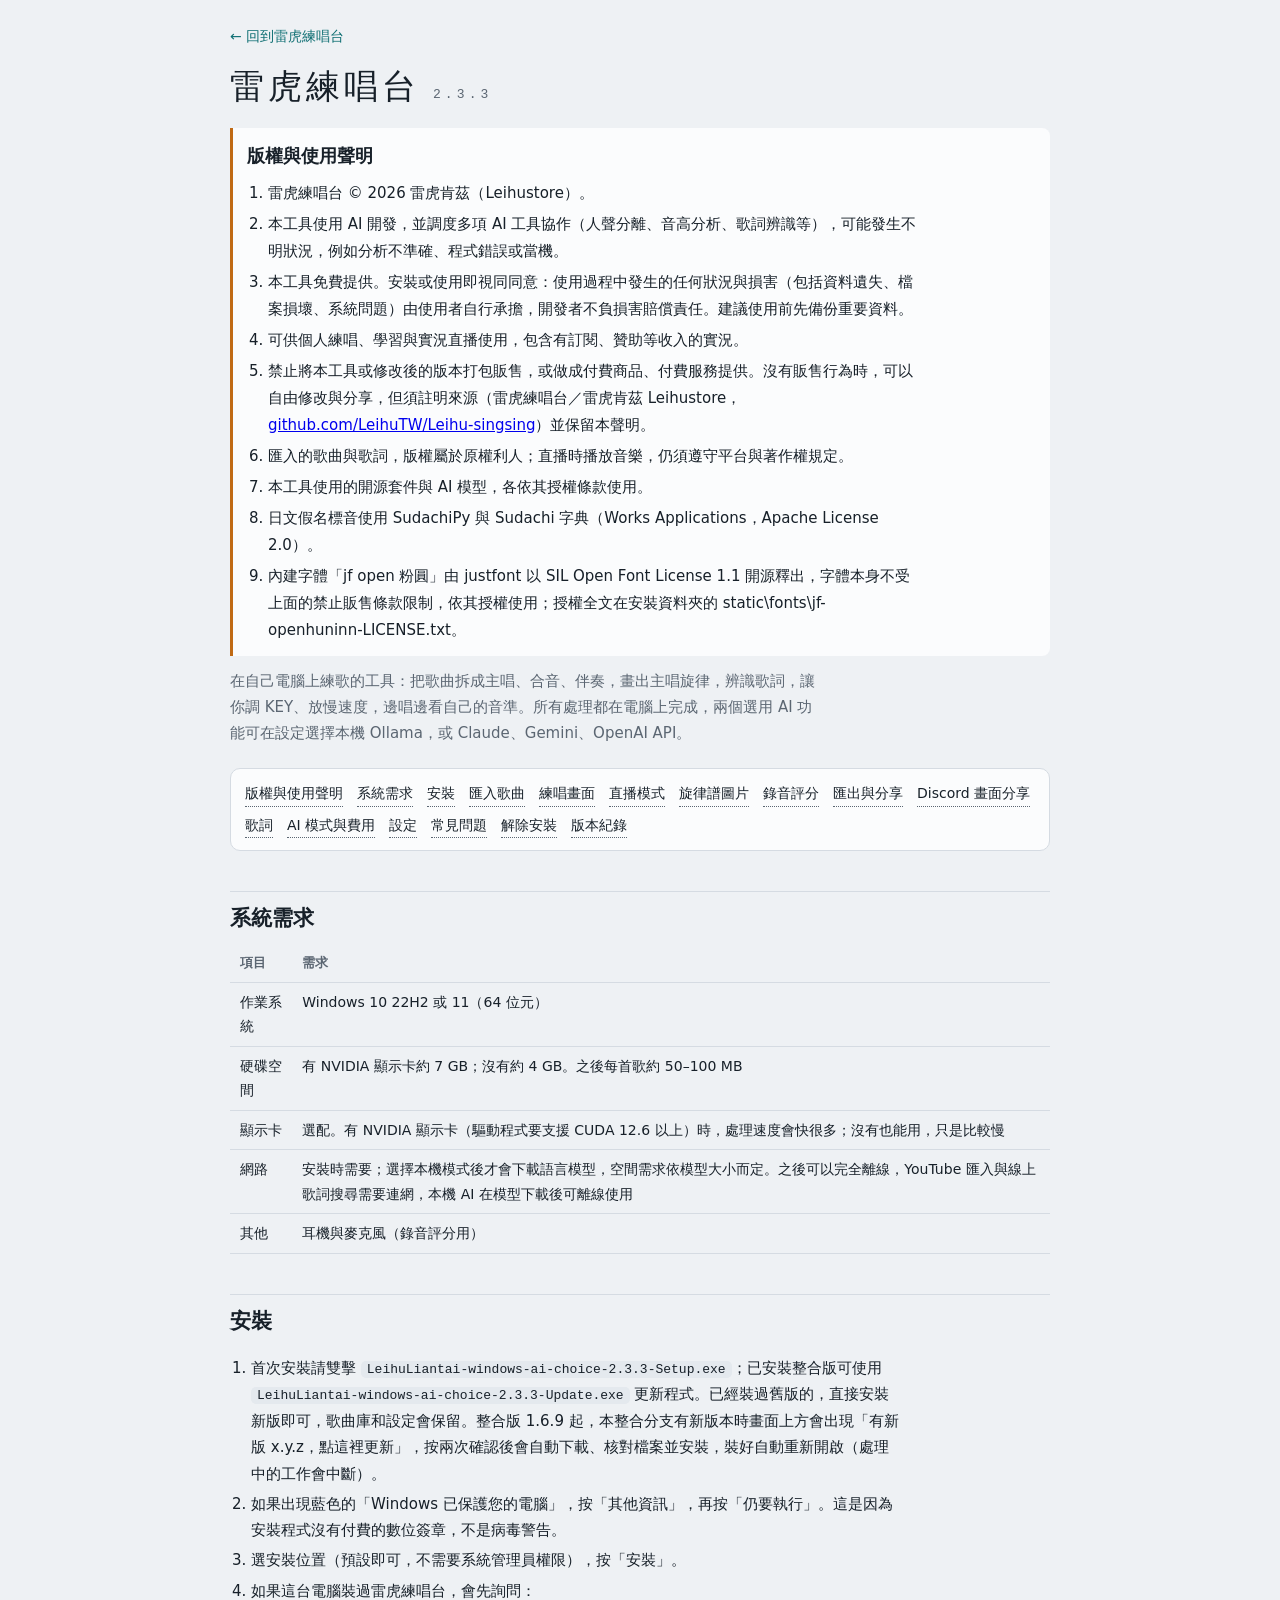
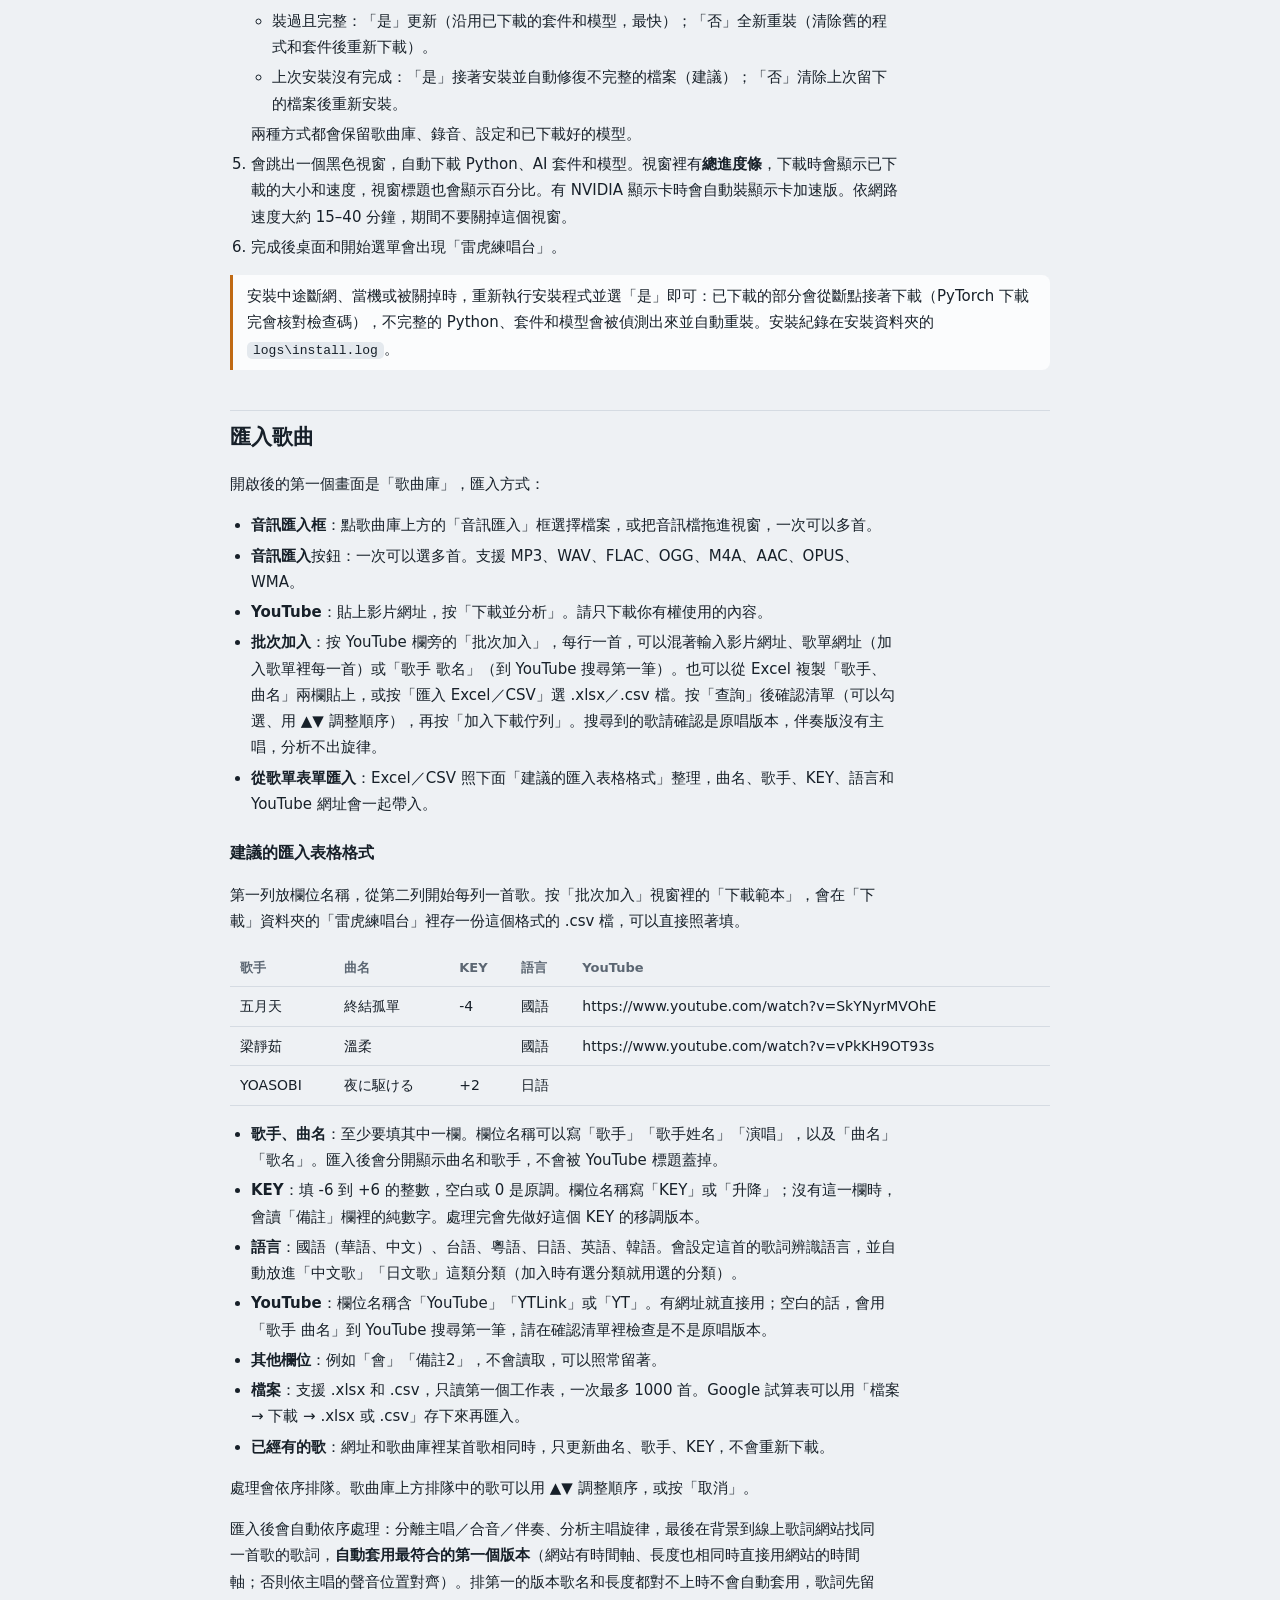
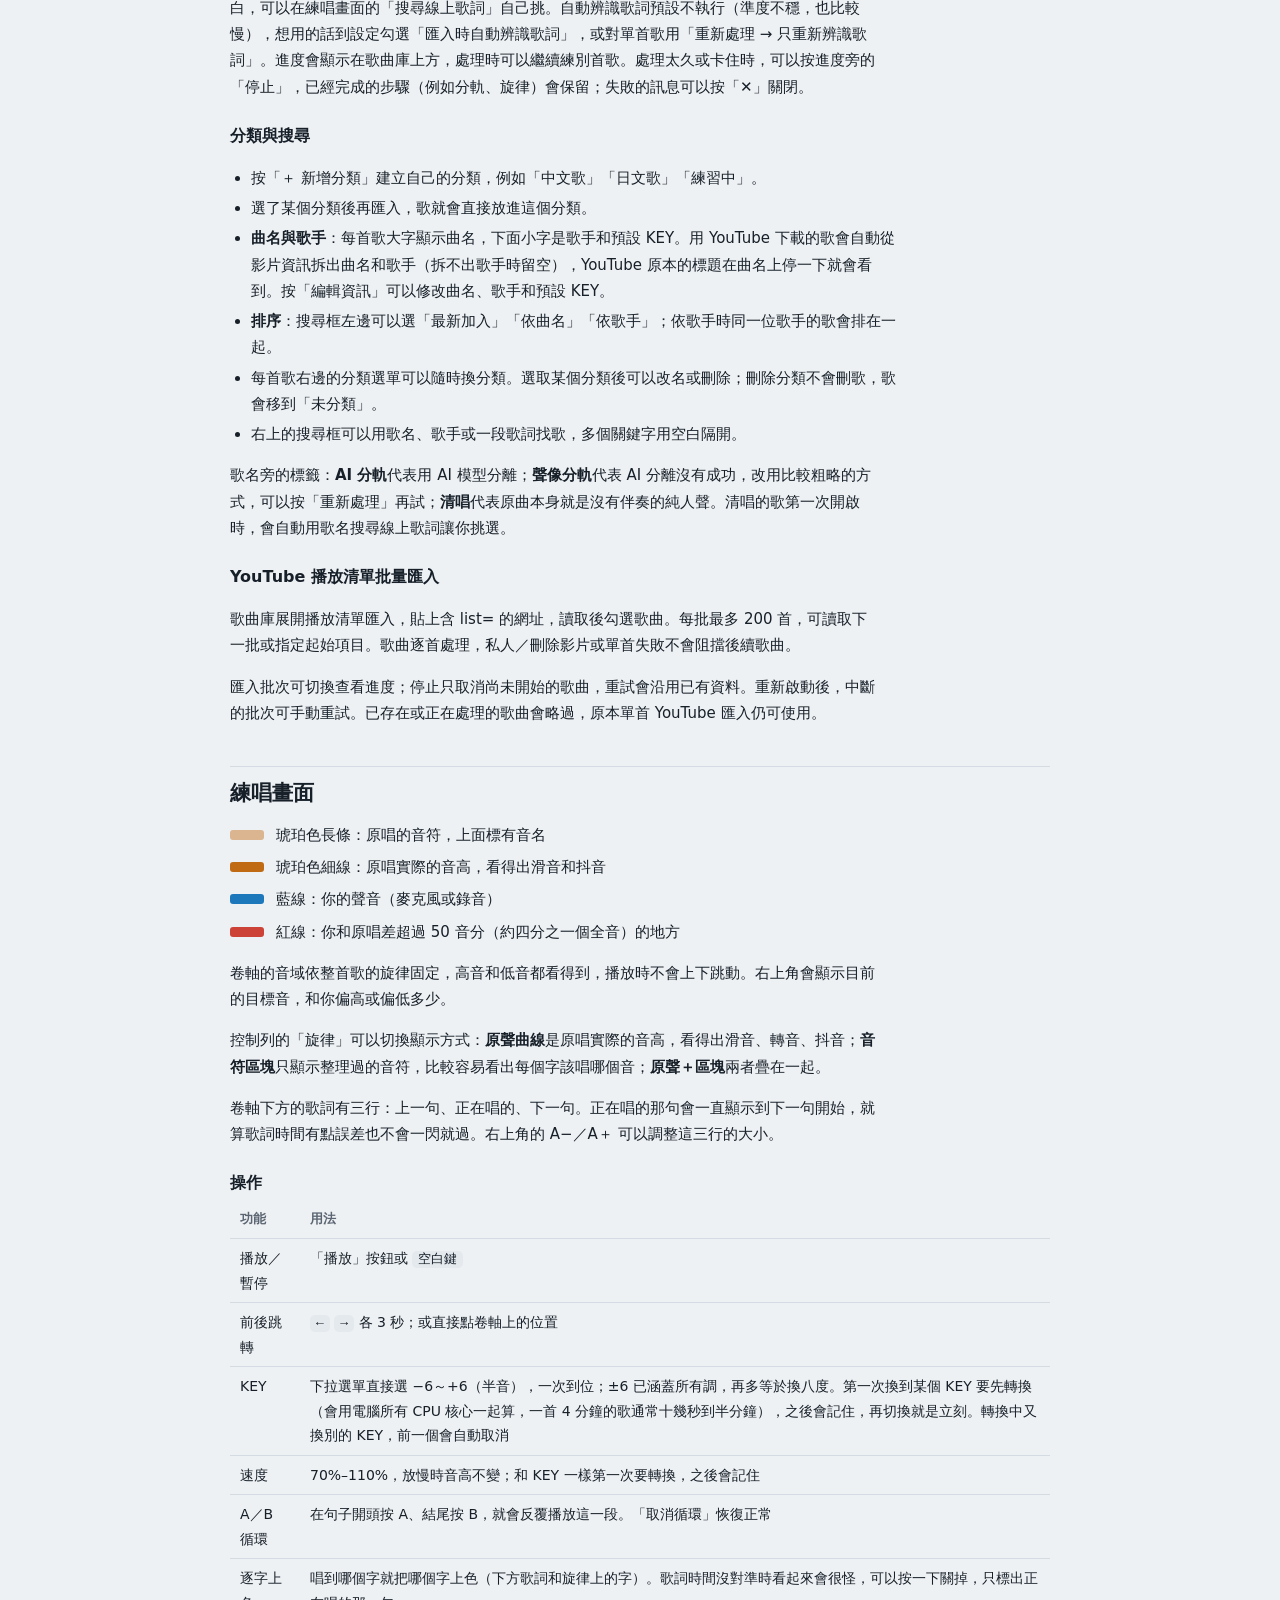
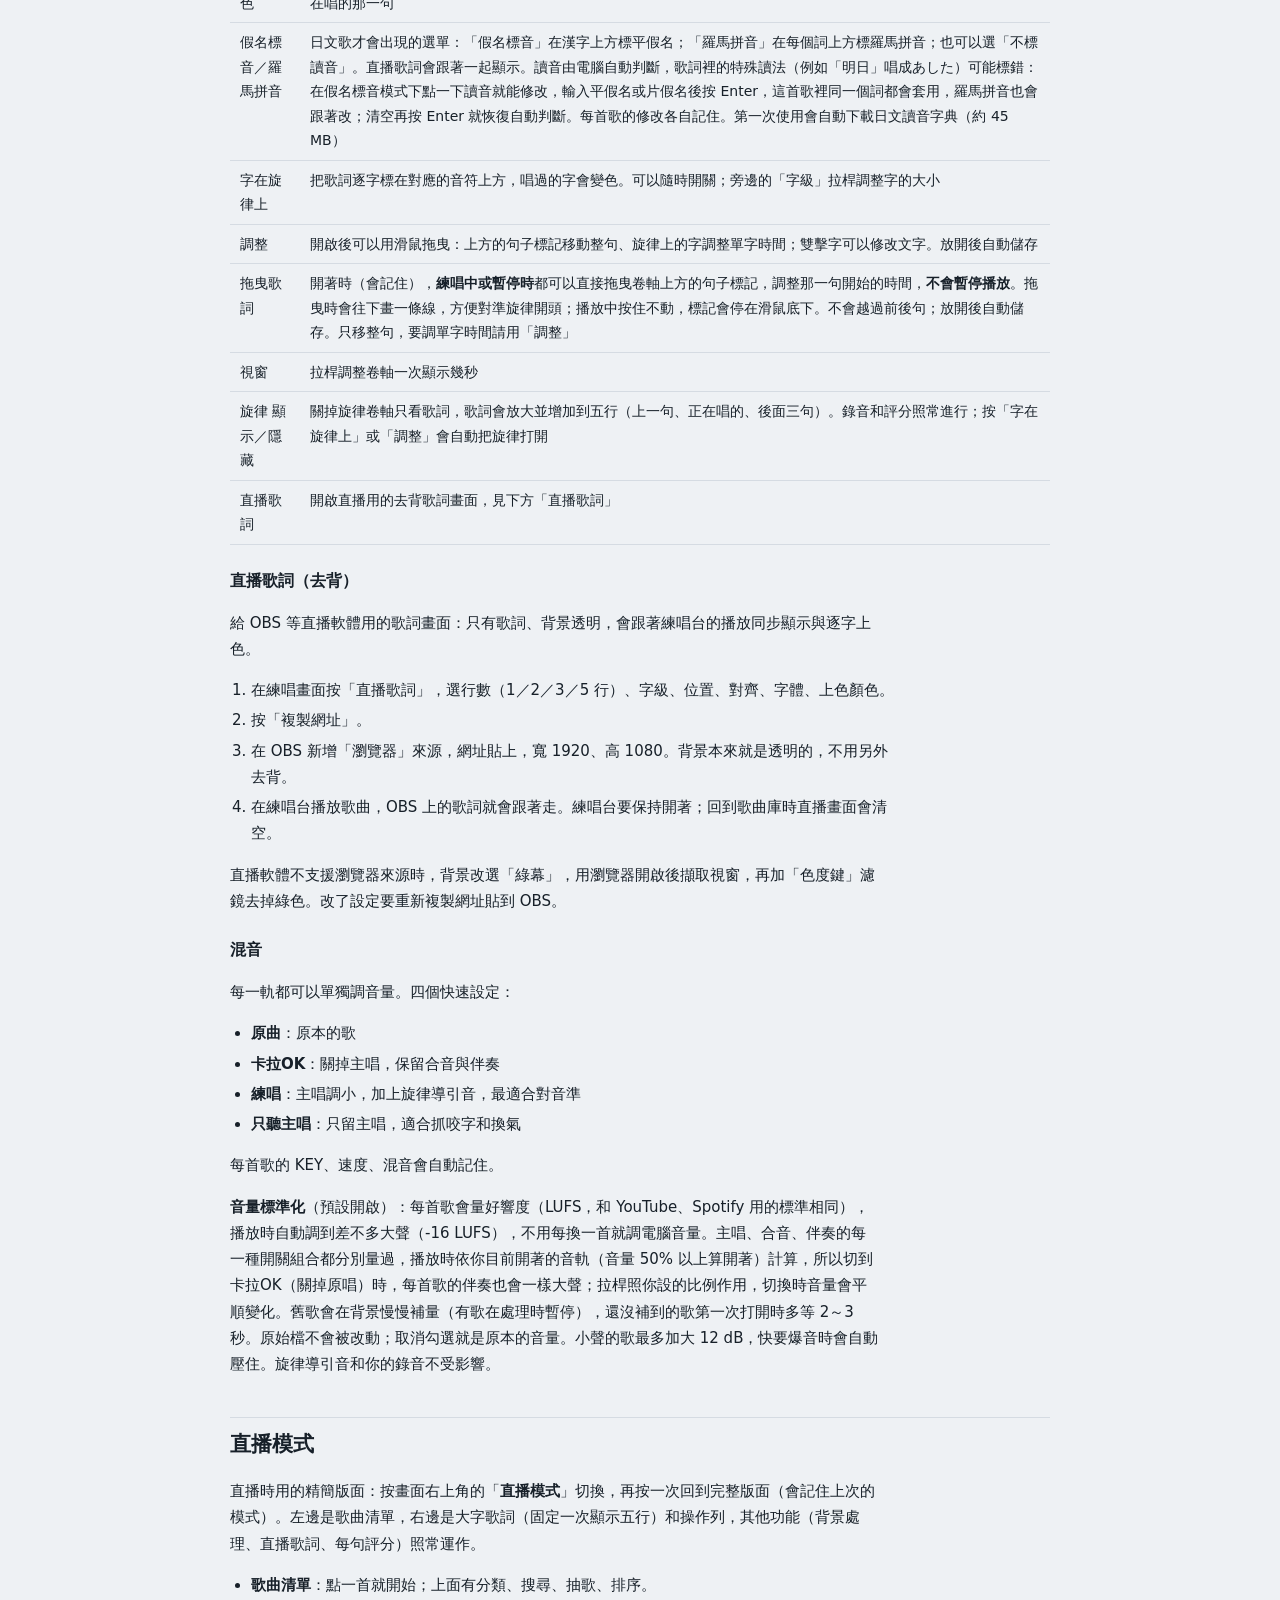
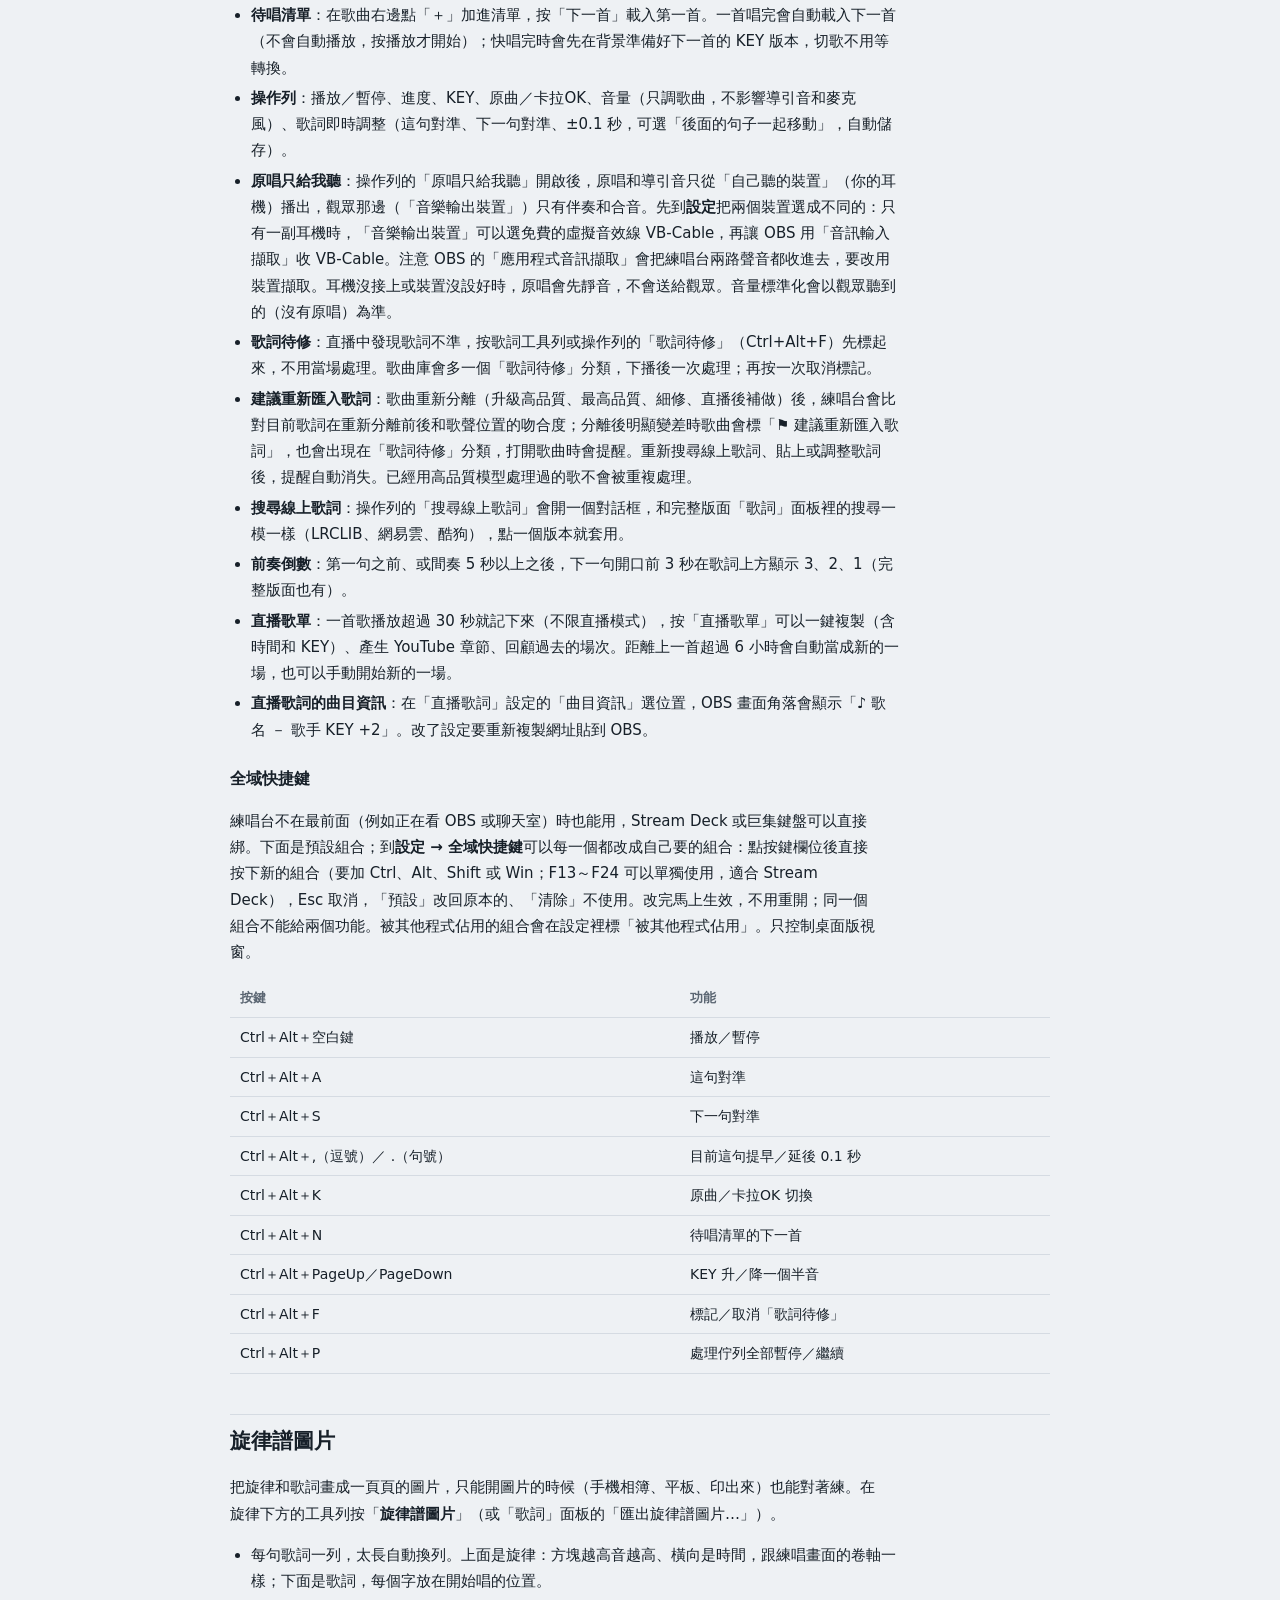
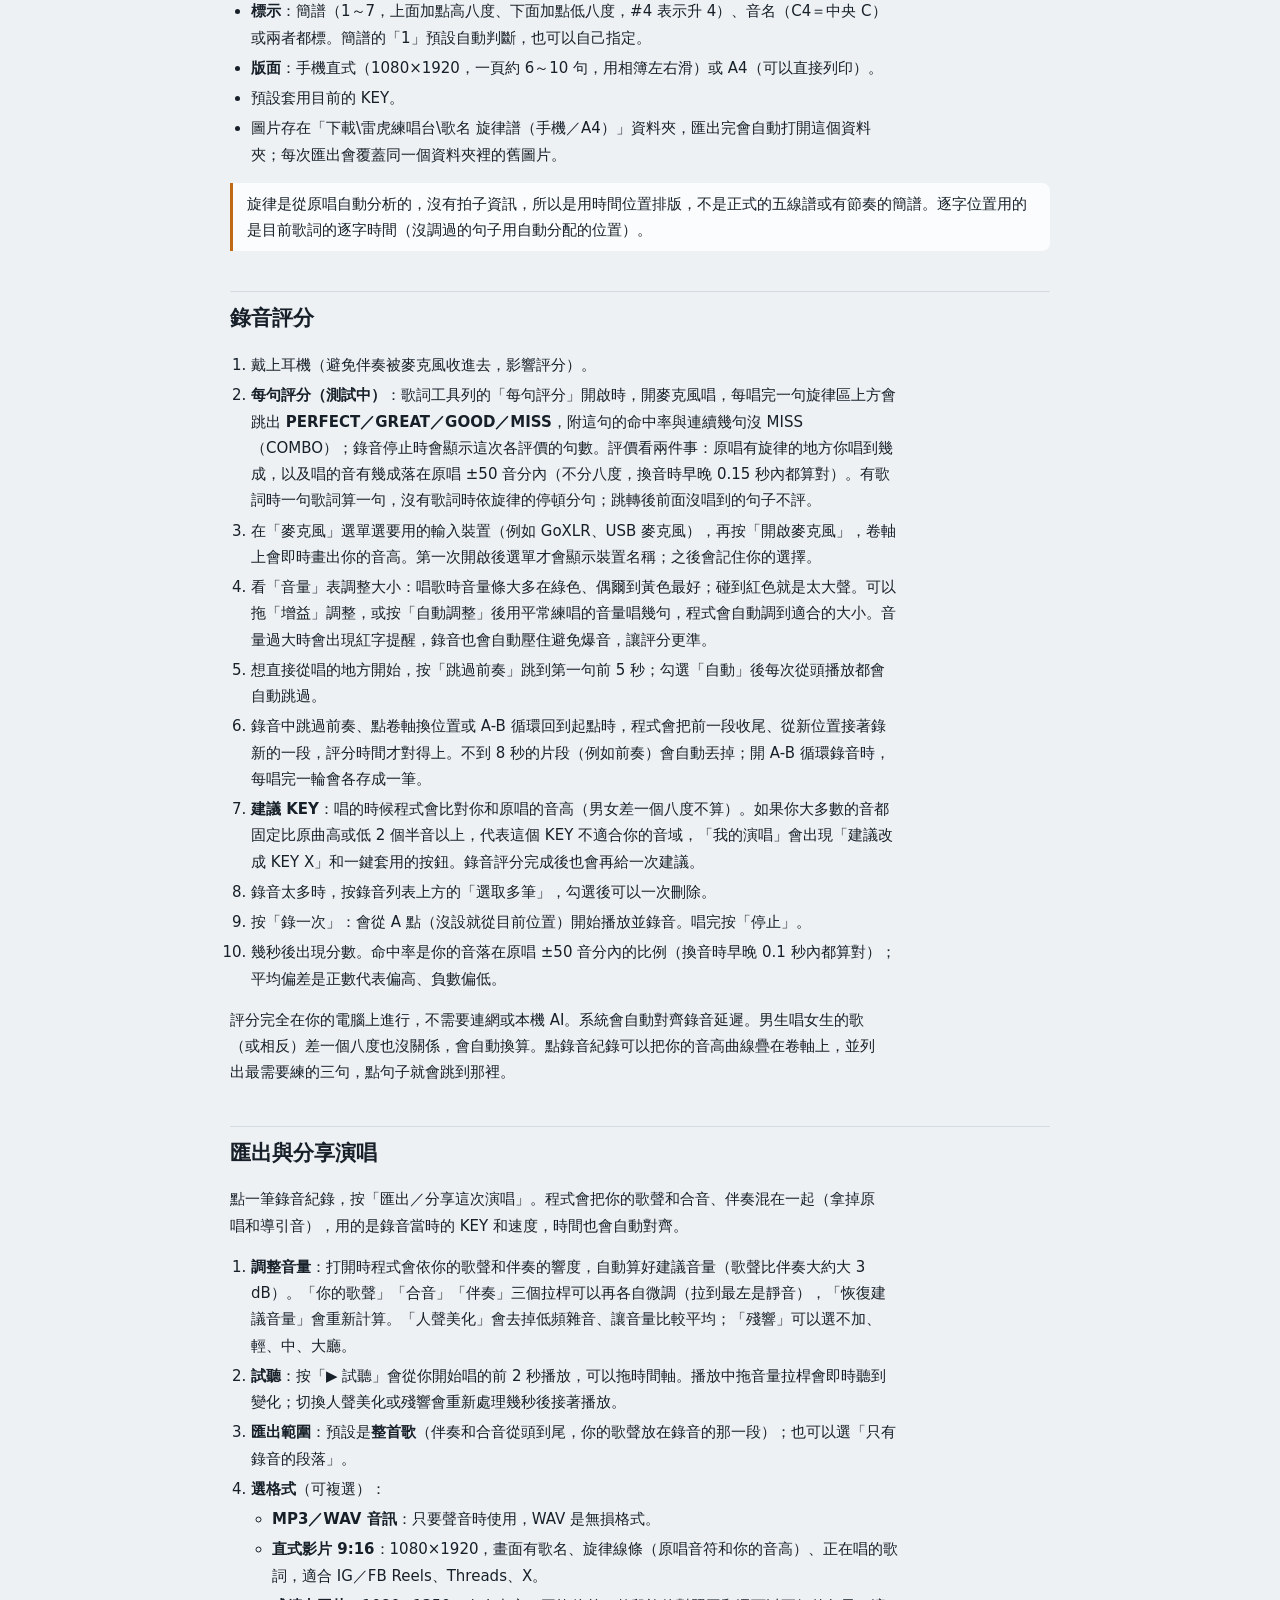
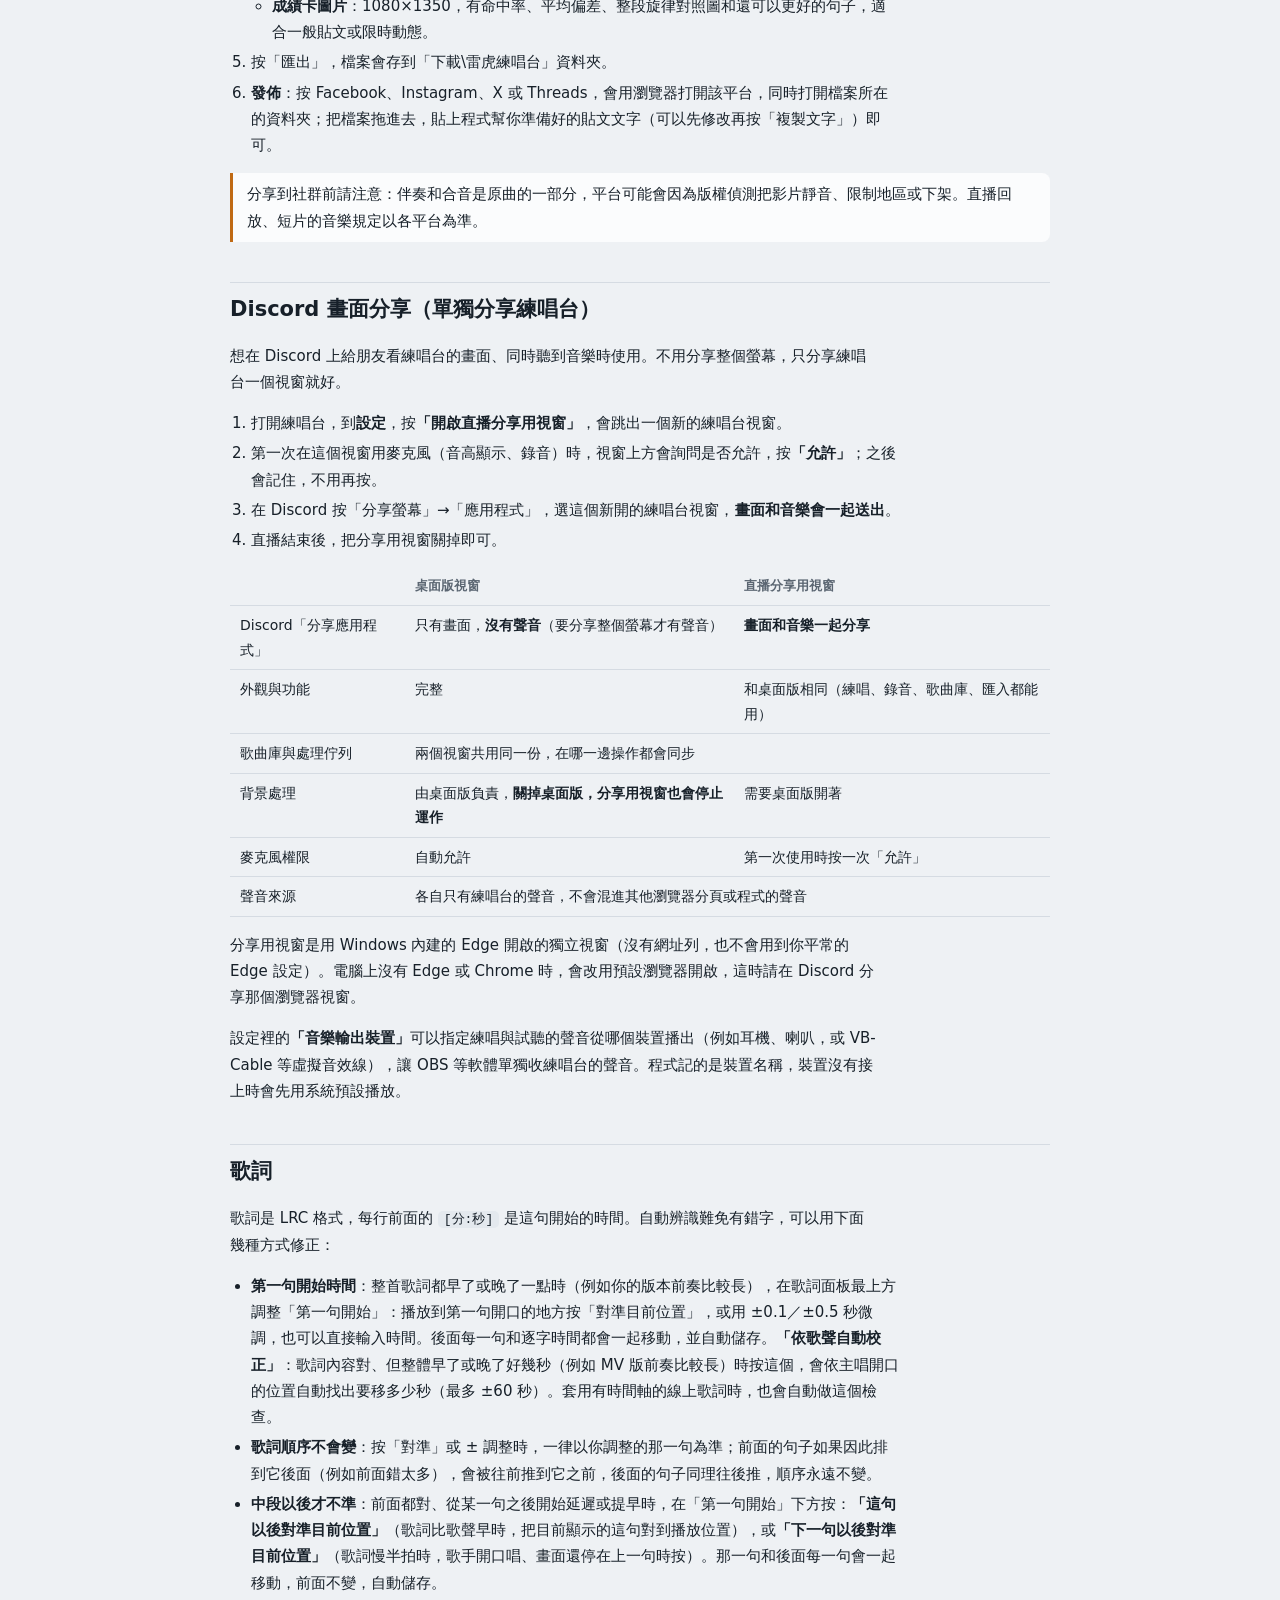
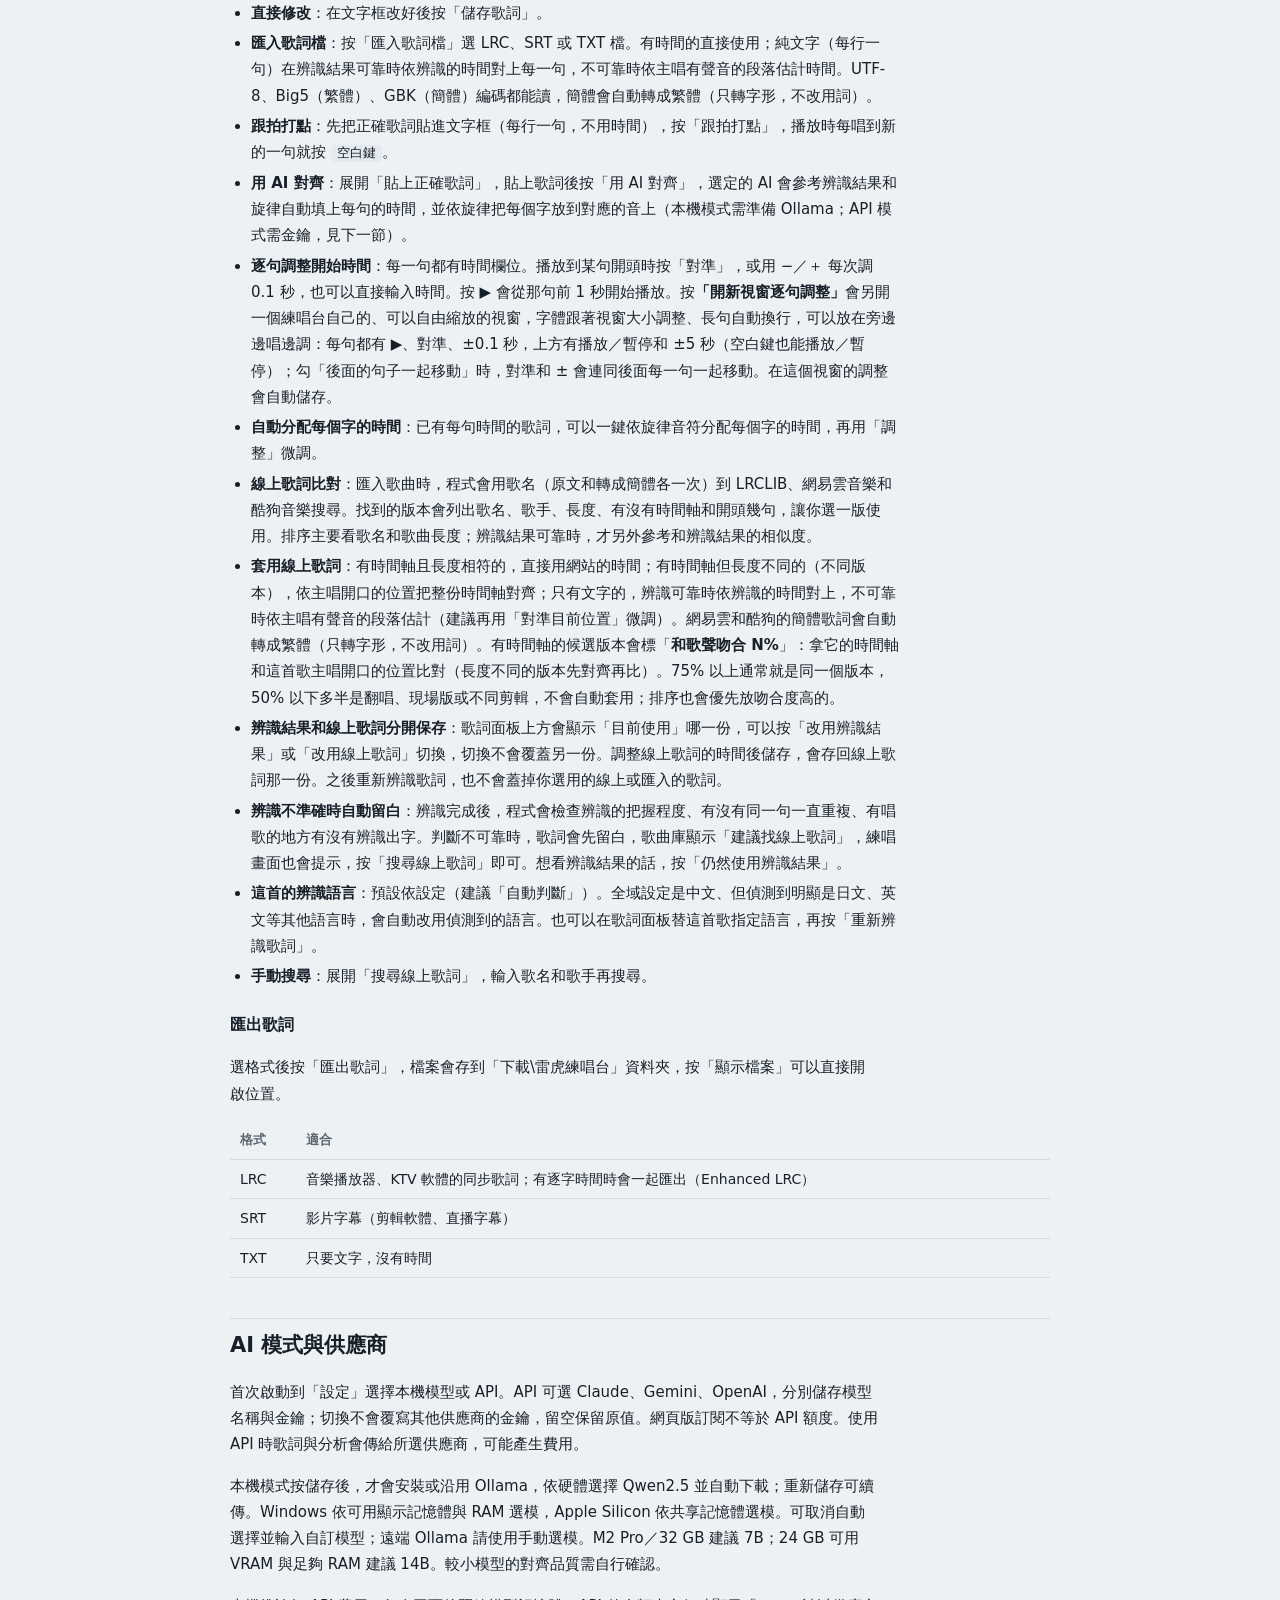
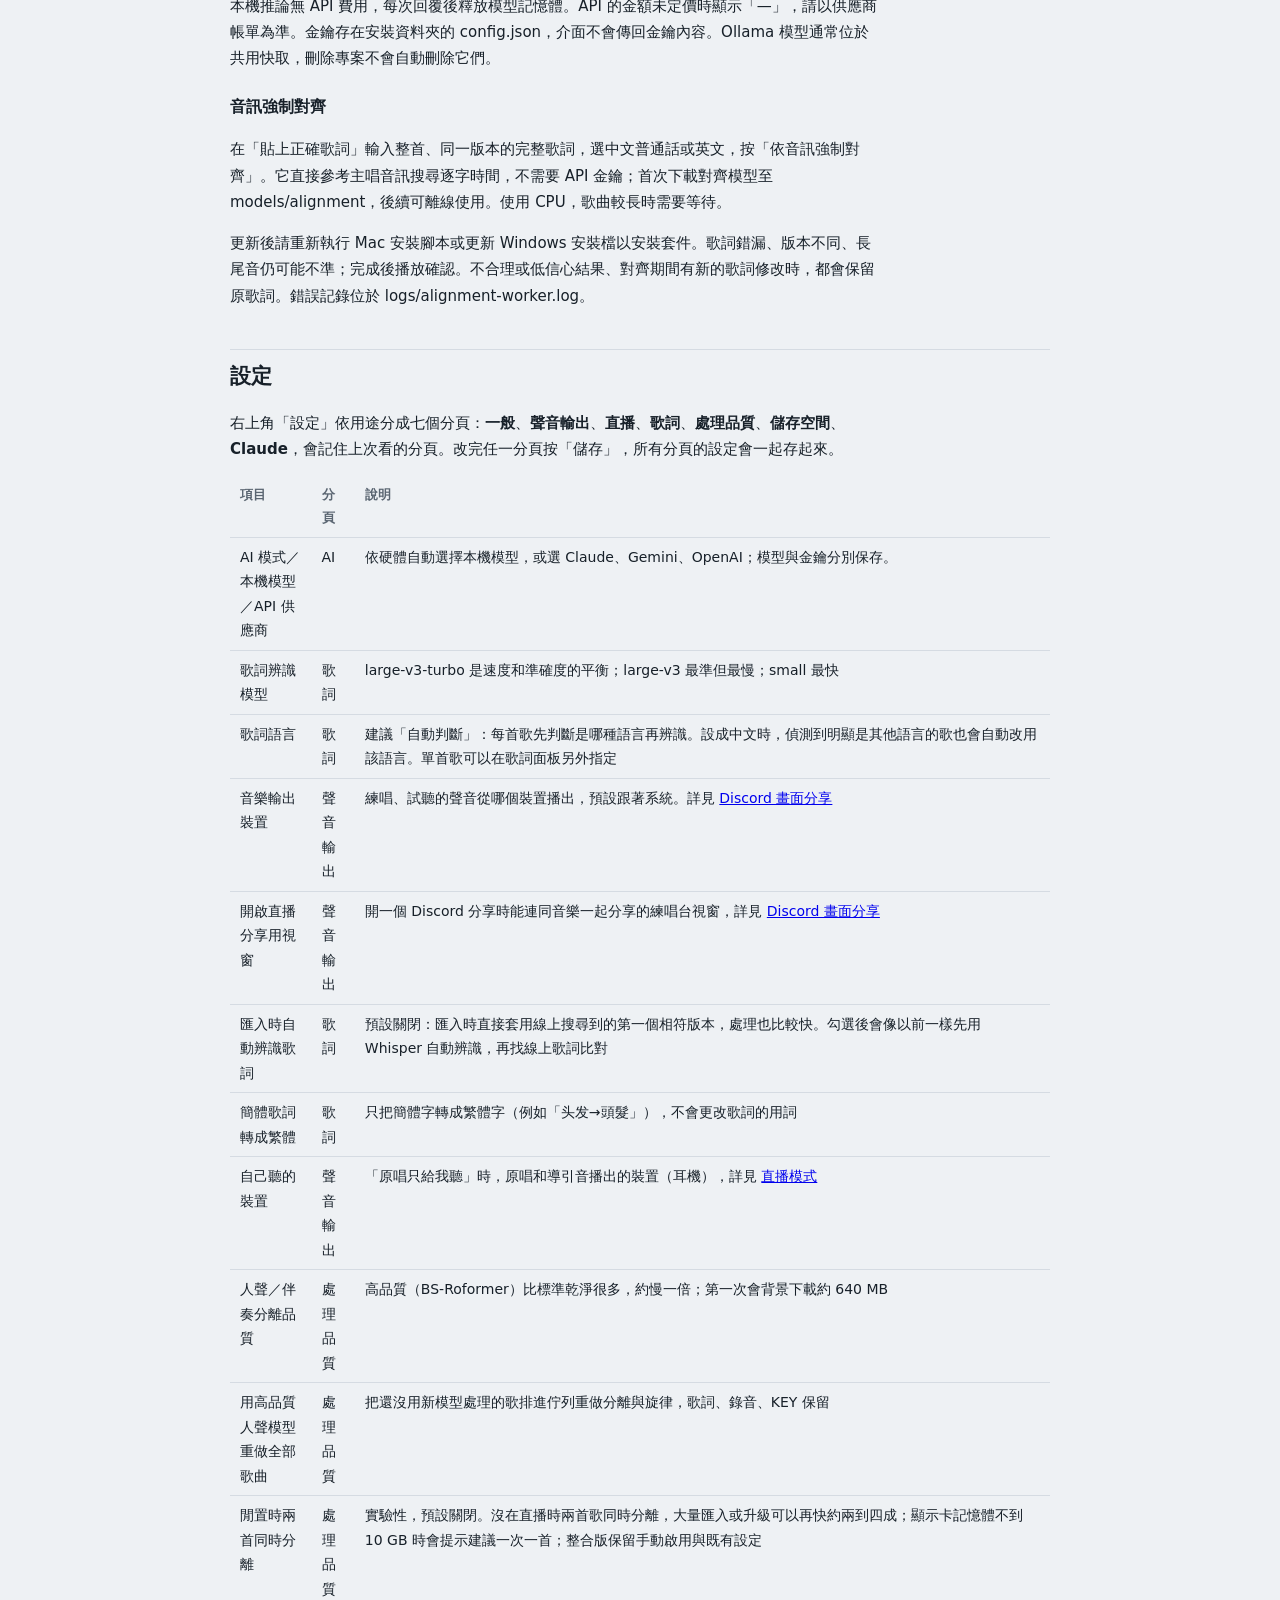
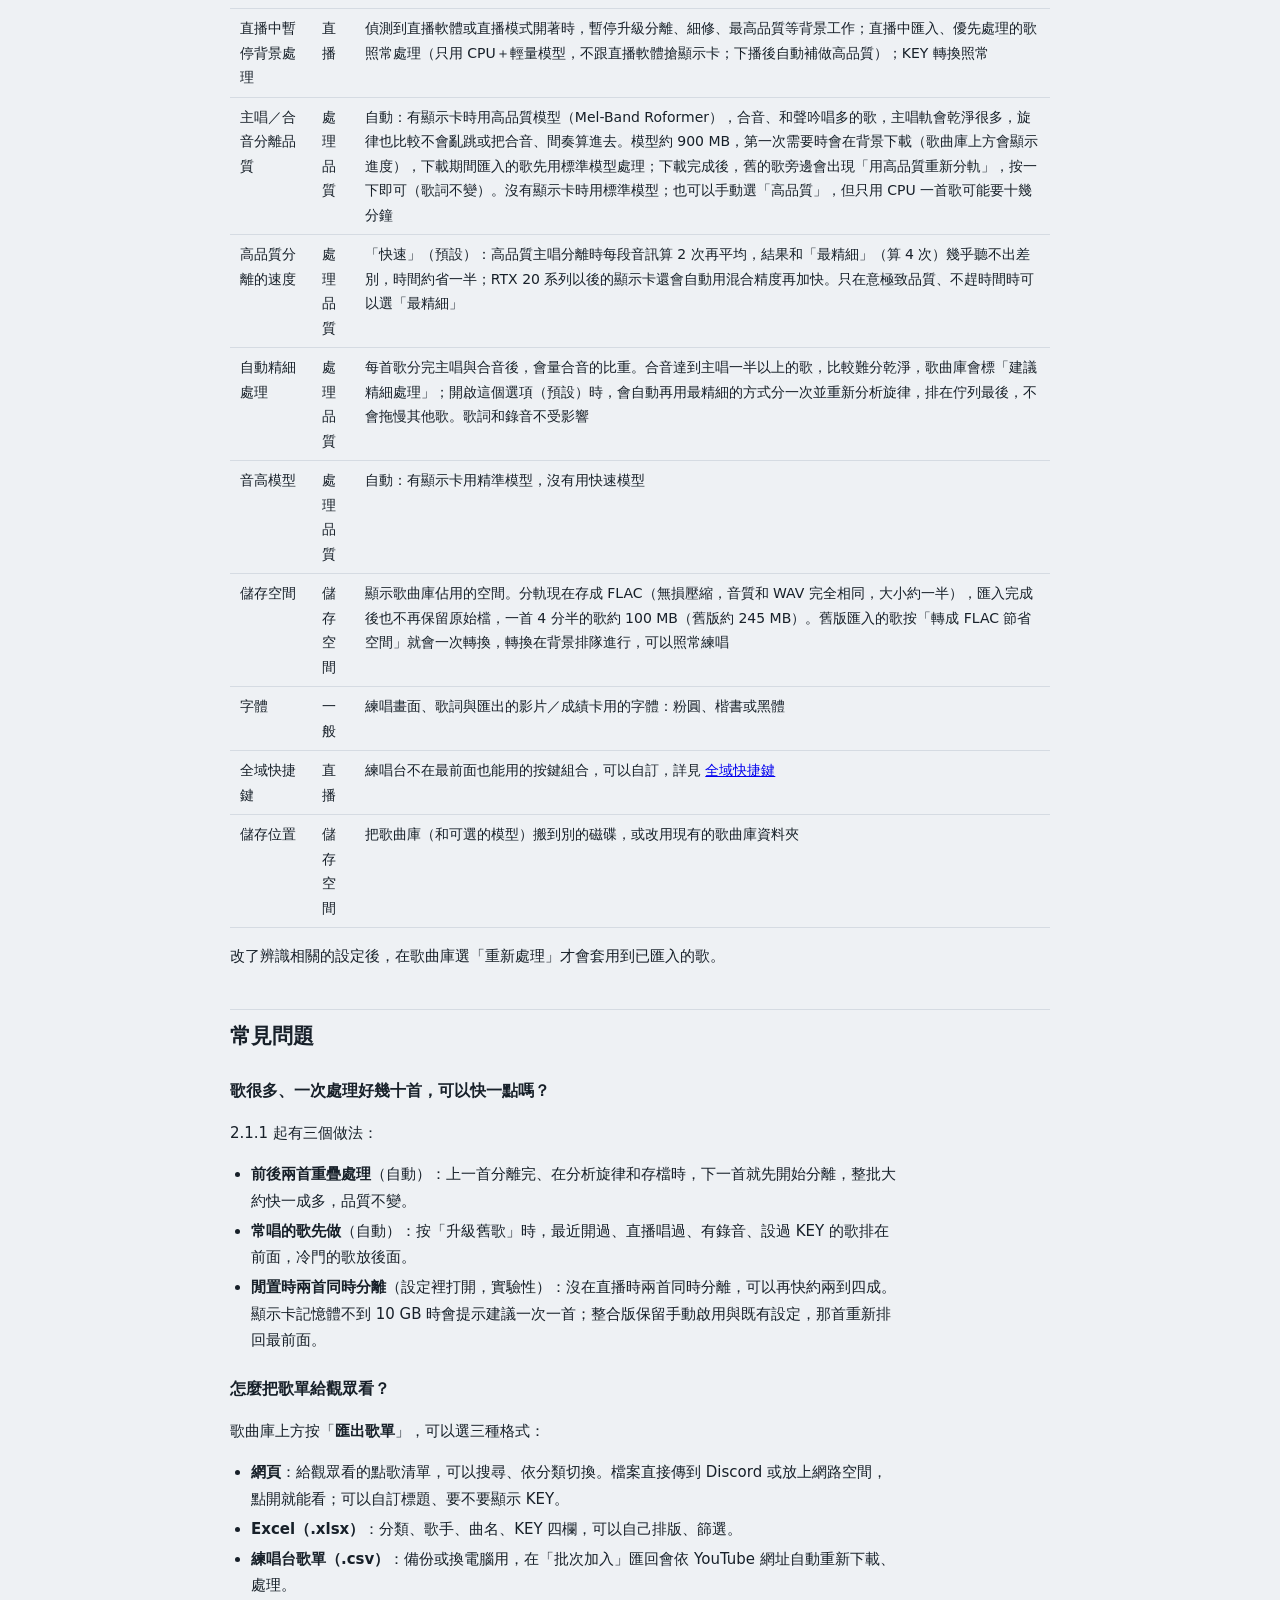
<file: static/help.html>
<!doctype html>
<html lang="zh-Hant-TW">
<head>
<meta charset="utf-8">
<meta name="viewport" content="width=device-width,initial-scale=1">
<title>雷虎練唱台 2.3.3 使用說明</title>
<style>
/* 和程式本體同一套色彩：冷色控台底、琥珀色是原唱旋律、藍色是你的聲音 */
:root {
  --bg: #eef1f4; --panel: #fbfcfd; --ink: #172029; --muted: #5b6672; --line: #d5dbe2;
  --melody: #c06a14; --voice: #1d78bb; --accent: #0f6f73; --bad: #cc4237; --code: #e4e9ee;
  --sans: "Noto Sans TC", "PingFang TC", "Microsoft JhengHei", "Heiti TC", system-ui, sans-serif;
  --lyric: "LXGW WenKai TC", "Kaiti TC", "BiauKai", "DFKai-SB", "Noto Serif TC", serif;
  --mono: ui-monospace, "SF Mono", Consolas, "Cascadia Mono", monospace;
  color-scheme: light;
}
@media (prefers-color-scheme: dark) {
  :root { --bg: #0e1318; --panel: #151c23; --ink: #e5eaef; --muted: #91a0ae; --line: #26313b;
    --melody: #f0a04a; --voice: #5cb2ef; --accent: #3cb6ad; --bad: #f06a5f; --code: #1d262f; color-scheme: dark; }
}
* { box-sizing: border-box; }
html, body { margin: 0; background: var(--bg); color: var(--ink); font: 15px/1.75 var(--sans); }
.wrap { max-width: 860px; margin: 0 auto; padding: 24px 20px 64px; }
.top { display: flex; align-items: center; gap: 12px; flex-wrap: wrap; margin-bottom: 8px; }
.top a { color: var(--accent); text-decoration: none; font-size: 14px; }
h1 { font-family: var(--lyric); font-size: 34px; font-weight: 500; letter-spacing: .12em; margin: 8px 0 0; text-wrap: balance; }
.ver { font-family: var(--mono); font-size: 13px; color: var(--muted); }
.lede { color: var(--muted); max-width: 62ch; margin: 6px 0 22px; }
nav.toc { display: flex; flex-wrap: wrap; gap: 6px 14px; padding: 12px 14px; background: var(--panel); border: 1px solid var(--line); border-radius: 10px; font-size: 14px; }
nav.toc a { color: var(--ink); text-decoration: none; border-bottom: 1px dotted var(--muted); }
h2 { font-size: 21px; margin: 40px 0 8px; padding-top: 8px; border-top: 1px solid var(--line); text-wrap: balance; }
h3 { font-size: 16px; margin: 22px 0 4px; }
p, li { max-width: 68ch; }
ol, ul { padding-left: 1.4em; }
li { margin: 4px 0; }
kbd, code { font-family: var(--mono); font-size: 13px; background: var(--code); border-radius: 5px; padding: 1px 6px; }
.legal h2 { margin: 4px 0 8px; font-size: 18px; border-top: 0; padding-top: 0; }
.legal ol { margin: 0; padding-left: 1.4em; line-height: 1.8; }
.note { border-left: 3px solid var(--melody); padding: 8px 14px; background: var(--panel); border-radius: 0 8px 8px 0; margin: 12px 0; }
.warn { border-left-color: var(--bad); }
table { border-collapse: collapse; width: 100%; font-size: 14px; }
.tw { overflow-x: auto; }
th, td { text-align: left; padding: 7px 10px; border-bottom: 1px solid var(--line); vertical-align: top; }
th { color: var(--muted); font-weight: 600; font-size: 13px; }
.legend { display: grid; grid-template-columns: auto 1fr; gap: 6px 12px; align-items: center; margin: 10px 0; }
.sw { width: 34px; height: 10px; border-radius: 3px; }
.num { font-family: var(--mono); font-variant-numeric: tabular-nums; }
@media (max-width: 560px) { h1 { font-size: 28px; } .wrap { padding: 16px; } }
</style>
</head>
<body>
<div class="wrap">
  <div class="top"><a href="/" id="back">← 回到雷虎練唱台</a></div>
  <h1>雷虎練唱台 <span class="ver">2.3.3</span></h1>

  <section id="copyright" class="note legal" aria-labelledby="copyright-h">
    <h2 id="copyright-h">版權與使用聲明</h2>
    <ol>
      <li>雷虎練唱台 © 2026 雷虎肯茲（Leihustore）。</li>
      <li>本工具使用 AI 開發，並調度多項 AI 工具協作（人聲分離、音高分析、歌詞辨識等），可能發生不明狀況，例如分析不準確、程式錯誤或當機。</li>
      <li>本工具免費提供。安裝或使用即視同同意：使用過程中發生的任何狀況與損害（包括資料遺失、檔案損壞、系統問題）由使用者自行承擔，開發者不負損害賠償責任。建議使用前先備份重要資料。</li>
      <li>可供個人練唱、學習與實況直播使用，包含有訂閱、贊助等收入的實況。</li>
      <li>禁止將本工具或修改後的版本打包販售，或做成付費商品、付費服務提供。沒有販售行為時，可以自由修改與分享，但須註明來源（雷虎練唱台／雷虎肯茲 Leihustore，<a href="https://github.com/LeihuTW/Leihu-singsing">github.com/LeihuTW/Leihu-singsing</a>）並保留本聲明。</li>
      <li>匯入的歌曲與歌詞，版權屬於原權利人；直播時播放音樂，仍須遵守平台與著作權規定。</li>
      <li>本工具使用的開源套件與 AI 模型，各依其授權條款使用。</li>
      <li>日文假名標音使用 SudachiPy 與 Sudachi 字典（Works Applications，Apache License 2.0）。</li>
      <li>內建字體「jf open 粉圓」由 justfont 以 SIL Open Font License 1.1 開源釋出，字體本身不受上面的禁止販售條款限制，依其授權使用；授權全文在安裝資料夾的 static\fonts\jf-openhuninn-LICENSE.txt。</li>
    </ol>
  </section>
  <p class="lede">在自己電腦上練歌的工具：把歌曲拆成主唱、合音、伴奏，畫出主唱旋律，辨識歌詞，讓你調 KEY、放慢速度，邊唱邊看自己的音準。所有處理都在電腦上完成，兩個選用 AI 功能可在設定選擇本機 Ollama，或 Claude、Gemini、OpenAI API。</p>

  <nav class="toc" aria-label="目錄">
    <a href="#copyright">版權與使用聲明</a><a href="#req">系統需求</a><a href="#install">安裝</a><a href="#import">匯入歌曲</a><a href="#practice">練唱畫面</a>
    <a href="#live">直播模式</a><a href="#sheet">旋律譜圖片</a><a href="#record">錄音評分</a><a href="#share">匯出與分享</a><a href="#screenshare">Discord 畫面分享</a><a href="#lyrics">歌詞</a><a href="#claude">AI 模式與費用</a><a href="#settings">設定</a>
    <a href="#faq">常見問題</a><a href="#uninstall">解除安裝</a><a href="#changes">版本紀錄</a>
  </nav>

  <h2 id="req">系統需求</h2>
  <div class="tw"><table>
    <tr><th>項目</th><th>需求</th></tr>
    <tr><td>作業系統</td><td>Windows 10 22H2 或 11（64 位元）</td></tr>
    <tr><td>硬碟空間</td><td>有 NVIDIA 顯示卡約 7 GB；沒有約 4 GB。之後每首歌約 50–100 MB</td></tr>
    <tr><td>顯示卡</td><td>選配。有 NVIDIA 顯示卡（驅動程式要支援 CUDA 12.6 以上）時，處理速度會快很多；沒有也能用，只是比較慢</td></tr>
    <tr><td>網路</td><td>安裝時需要；選擇本機模式後才會下載語言模型，空間需求依模型大小而定。之後可以完全離線，YouTube 匯入與線上歌詞搜尋需要連網，本機 AI 在模型下載後可離線使用</td></tr>
    <tr><td>其他</td><td>耳機與麥克風（錄音評分用）</td></tr>
  </table></div>

  <h2 id="install">安裝</h2>
  <ol>
    <li>首次安裝請雙擊 <code>LeihuLiantai-windows-ai-choice-2.3.3-Setup.exe</code>；已安裝整合版可使用 <code>LeihuLiantai-windows-ai-choice-2.3.3-Update.exe</code> 更新程式。已經裝過舊版的，直接安裝新版即可，歌曲庫和設定會保留。整合版 1.6.9 起，本整合分支有新版本時畫面上方會出現「有新版 x.y.z，點這裡更新」，按兩次確認後會自動下載、核對檔案並安裝，裝好自動重新開啟（處理中的工作會中斷）。</li>
    <li>如果出現藍色的「Windows 已保護您的電腦」，按「其他資訊」，再按「仍要執行」。這是因為安裝程式沒有付費的數位簽章，不是病毒警告。</li>
    <li>選安裝位置（預設即可，不需要系統管理員權限），按「安裝」。</li>
    <li>如果這台電腦裝過雷虎練唱台，會先詢問：
      <ul>
        <li>裝過且完整：「是」更新（沿用已下載的套件和模型，最快）；「否」全新重裝（清除舊的程式和套件後重新下載）。</li>
        <li>上次安裝沒有完成：「是」接著安裝並自動修復不完整的檔案（建議）；「否」清除上次留下的檔案後重新安裝。</li>
      </ul>
      兩種方式都會保留歌曲庫、錄音、設定和已下載好的模型。</li>
    <li>會跳出一個黑色視窗，自動下載 Python、AI 套件和模型。視窗裡有<b>總進度條</b>，下載時會顯示已下載的大小和速度，視窗標題也會顯示百分比。有 NVIDIA 顯示卡時會自動裝顯示卡加速版。依網路速度大約 15–40 分鐘，期間不要關掉這個視窗。</li>
    <li>完成後桌面和開始選單會出現「雷虎練唱台」。</li>
  </ol>
  <div class="note">安裝中途斷網、當機或被關掉時，重新執行安裝程式並選「是」即可：已下載的部分會從斷點接著下載（PyTorch 下載完會核對檢查碼），不完整的 Python、套件和模型會被偵測出來並自動重裝。安裝紀錄在安裝資料夾的 <code>logs\install.log</code>。</div>

  <h2 id="import">匯入歌曲</h2>
  <p>開啟後的第一個畫面是「歌曲庫」，匯入方式：</p>
  <ul>
    <li><b>音訊匯入框</b>：點歌曲庫上方的「音訊匯入」框選擇檔案，或把音訊檔拖進視窗，一次可以多首。</li>
    <li><b>音訊匯入</b>按鈕：一次可以選多首。支援 MP3、WAV、FLAC、OGG、M4A、AAC、OPUS、WMA。</li>
    <li><b>YouTube</b>：貼上影片網址，按「下載並分析」。請只下載你有權使用的內容。</li>
    <li><b>批次加入</b>：按 YouTube 欄旁的「批次加入」，每行一首，可以混著輸入影片網址、歌單網址（加入歌單裡每一首）或「歌手 歌名」（到 YouTube 搜尋第一筆）。也可以從 Excel 複製「歌手、曲名」兩欄貼上，或按「匯入 Excel／CSV」選 .xlsx／.csv 檔。按「查詢」後確認清單（可以勾選、用 ▲▼ 調整順序），再按「加入下載佇列」。搜尋到的歌請確認是原唱版本，伴奏版沒有主唱，分析不出旋律。</li>
    <li><b>從歌單表單匯入</b>：Excel／CSV 照下面「建議的匯入表格格式」整理，曲名、歌手、KEY、語言和 YouTube 網址會一起帶入。</li>
  </ul>
  <div>
  <h3 id="sheet-format">建議的匯入表格格式</h3>
  <p>第一列放欄位名稱，從第二列開始每列一首歌。按「批次加入」視窗裡的「下載範本」，會在「下載」資料夾的「雷虎練唱台」裡存一份這個格式的 .csv 檔，可以直接照著填。</p>
  <div class="tw"><table>
    <tr><th>歌手</th><th>曲名</th><th>KEY</th><th>語言</th><th>YouTube</th></tr>
    <tr><td>五月天</td><td>終結孤單</td><td>-4</td><td>國語</td><td>https://www.youtube.com/watch?v=SkYNyrMVOhE</td></tr>
    <tr><td>梁靜茹</td><td>溫柔</td><td></td><td>國語</td><td>https://www.youtube.com/watch?v=vPkKH9OT93s</td></tr>
    <tr><td>YOASOBI</td><td>夜に駆ける</td><td>+2</td><td>日語</td><td></td></tr>
  </table></div>
  <ul>
    <li><b>歌手、曲名</b>：至少要填其中一欄。欄位名稱可以寫「歌手」「歌手姓名」「演唱」，以及「曲名」「歌名」。匯入後會分開顯示曲名和歌手，不會被 YouTube 標題蓋掉。</li>
    <li><b>KEY</b>：填 -6 到 +6 的整數，空白或 0 是原調。欄位名稱寫「KEY」或「升降」；沒有這一欄時，會讀「備註」欄裡的純數字。處理完會先做好這個 KEY 的移調版本。</li>
    <li><b>語言</b>：國語（華語、中文）、台語、粵語、日語、英語、韓語。會設定這首的歌詞辨識語言，並自動放進「中文歌」「日文歌」這類分類（加入時有選分類就用選的分類）。</li>
    <li><b>YouTube</b>：欄位名稱含「YouTube」「YTLink」或「YT」。有網址就直接用；空白的話，會用「歌手 曲名」到 YouTube 搜尋第一筆，請在確認清單裡檢查是不是原唱版本。</li>
    <li><b>其他欄位</b>：例如「會」「備註2」，不會讀取，可以照常留著。</li>
    <li><b>檔案</b>：支援 .xlsx 和 .csv，只讀第一個工作表，一次最多 1000 首。Google 試算表可以用「檔案 → 下載 → .xlsx 或 .csv」存下來再匯入。</li>
    <li><b>已經有的歌</b>：網址和歌曲庫裡某首歌相同時，只更新曲名、歌手、KEY，不會重新下載。</li>
  </ul>
  </div>
  <p>處理會依序排隊。歌曲庫上方排隊中的歌可以用 ▲▼ 調整順序，或按「取消」。</p>
  <p>匯入後會自動依序處理：分離主唱／合音／伴奏、分析主唱旋律，最後在背景到線上歌詞網站找同一首歌的歌詞，<b>自動套用最符合的第一個版本</b>（網站有時間軸、長度也相同時直接用網站的時間軸；否則依主唱的聲音位置對齊）。排第一的版本歌名和長度都對不上時不會自動套用，歌詞先留白，可以在練唱畫面的「搜尋線上歌詞」自己挑。自動辨識歌詞預設不執行（準度不穩，也比較慢），想用的話到設定勾選「匯入時自動辨識歌詞」，或對單首歌用「重新處理 → 只重新辨識歌詞」。進度會顯示在歌曲庫上方，處理時可以繼續練別首歌。處理太久或卡住時，可以按進度旁的「停止」，已經完成的步驟（例如分軌、旋律）會保留；失敗的訊息可以按「✕」關閉。</p>
  <h3>分類與搜尋</h3>
  <ul>
    <li>按「＋ 新增分類」建立自己的分類，例如「中文歌」「日文歌」「練習中」。</li>
    <li>選了某個分類後再匯入，歌就會直接放進這個分類。</li>
    <li><b>曲名與歌手</b>：每首歌大字顯示曲名，下面小字是歌手和預設 KEY。<span>用 YouTube 下載的歌會自動從影片資訊拆出曲名和歌手（拆不出歌手時留空），YouTube 原本的標題在曲名上停一下就會看到。</span>按「編輯資訊」可以修改曲名、歌手和預設 KEY。</li>
    <li><b>排序</b>：搜尋框左邊可以選「最新加入」「依曲名」「依歌手」；依歌手時同一位歌手的歌會排在一起。</li>
    <li>每首歌右邊的分類選單可以隨時換分類。選取某個分類後可以改名或刪除；刪除分類不會刪歌，歌會移到「未分類」。</li>
    <li>右上的搜尋框可以用歌名、歌手或一段歌詞找歌，多個關鍵字用空白隔開。</li>
  </ul>
  <p>歌名旁的標籤：<b>AI 分軌</b>代表用 AI 模型分離；<b>聲像分軌</b>代表 AI 分離沒有成功，改用比較粗略的方式，可以按「重新處理」再試；<b>清唱</b>代表原曲本身就是沒有伴奏的純人聲。清唱的歌第一次開啟時，會自動用歌名搜尋線上歌詞讓你挑選。</p>

  <h3>YouTube 播放清單批量匯入</h3>
  <p>歌曲庫展開播放清單匯入，貼上含 list= 的網址，讀取後勾選歌曲。每批最多 200 首，可讀取下一批或指定起始項目。歌曲逐首處理，私人／刪除影片或單首失敗不會阻擋後續歌曲。</p>
  <p>匯入批次可切換查看進度；停止只取消尚未開始的歌曲，重試會沿用已有資料。重新啟動後，中斷的批次可手動重試。已存在或正在處理的歌曲會略過，原本單首 YouTube 匯入仍可使用。</p>

  <h2 id="practice">練唱畫面</h2>
  <div class="legend">
    <span class="sw" style="background: var(--melody); opacity: .45"></span><span>琥珀色長條：原唱的音符，上面標有音名</span>
    <span class="sw" style="background: var(--melody)"></span><span>琥珀色細線：原唱實際的音高，看得出滑音和抖音</span>
    <span class="sw" style="background: var(--voice)"></span><span>藍線：你的聲音（麥克風或錄音）</span>
    <span class="sw" style="background: var(--bad)"></span><span>紅線：你和原唱差超過 50 音分（約四分之一個全音）的地方</span>
  </div>
  <p>卷軸的音域依整首歌的旋律固定，高音和低音都看得到，播放時不會上下跳動。右上角會顯示目前的目標音，和你偏高或偏低多少。</p>
  <p>控制列的「旋律」可以切換顯示方式：<b>原聲曲線</b>是原唱實際的音高，看得出滑音、轉音、抖音；<b>音符區塊</b>只顯示整理過的音符，比較容易看出每個字該唱哪個音；<b>原聲＋區塊</b>兩者疊在一起。</p>
  <p>卷軸下方的歌詞有三行：上一句、正在唱的、下一句。正在唱的那句會一直顯示到下一句開始，就算歌詞時間有點誤差也不會一閃就過。右上角的 A−／A＋ 可以調整這三行的大小。</p>
  <h3>操作</h3>
  <div class="tw"><table>
    <tr><th>功能</th><th>用法</th></tr>
    <tr><td>播放／暫停</td><td>「播放」按鈕或 <kbd>空白鍵</kbd></td></tr>
    <tr><td>前後跳轉</td><td><kbd>←</kbd> <kbd>→</kbd> 各 3 秒；或直接點卷軸上的位置</td></tr>
    <tr><td>KEY</td><td>下拉選單直接選 −6～+6（半音），一次到位；±6 已涵蓋所有調，再多等於換八度。第一次換到某個 KEY 要先轉換（會用電腦所有 CPU 核心一起算，一首 4 分鐘的歌通常十幾秒到半分鐘），之後會記住，再切換就是立刻。轉換中又換別的 KEY，前一個會自動取消</td></tr>
    <tr><td>速度</td><td>70%–110%，放慢時音高不變；和 KEY 一樣第一次要轉換，之後會記住</td></tr>
    <tr><td>A／B 循環</td><td>在句子開頭按 A、結尾按 B，就會反覆播放這一段。「取消循環」恢復正常</td></tr>
    <tr><td>逐字上色</td><td>唱到哪個字就把哪個字上色（下方歌詞和旋律上的字）。歌詞時間沒對準時看起來會很怪，可以按一下關掉，只標出正在唱的那一句</td></tr>
    <tr><td>假名標音／羅馬拼音</td><td>日文歌才會出現的選單：「假名標音」在漢字上方標平假名；「羅馬拼音」在每個詞上方標羅馬拼音；也可以選「不標讀音」。直播歌詞會跟著一起顯示。讀音由電腦自動判斷，歌詞裡的特殊讀法（例如「明日」唱成あした）可能標錯：在假名標音模式下點一下讀音就能修改，輸入平假名或片假名後按 Enter，這首歌裡同一個詞都會套用，羅馬拼音也會跟著改；清空再按 Enter 就恢復自動判斷。每首歌的修改各自記住。第一次使用會自動下載日文讀音字典（約 45 MB）</td></tr>
    <tr><td>字在旋律上</td><td>把歌詞逐字標在對應的音符上方，唱過的字會變色。可以隨時開關；旁邊的「字級」拉桿調整字的大小</td></tr>
    <tr><td>調整</td><td>開啟後可以用滑鼠拖曳：上方的句子標記移動整句、旋律上的字調整單字時間；雙擊字可以修改文字。放開後自動儲存</td></tr>
    <tr><td>拖曳歌詞</td><td>開著時（會記住），<b>練唱中或暫停時</b>都可以直接拖曳卷軸上方的句子標記，調整那一句開始的時間，<b>不會暫停播放</b>。拖曳時會往下畫一條線，方便對準旋律開頭；播放中按住不動，標記會停在滑鼠底下。不會越過前後句；放開後自動儲存。只移整句，要調單字時間請用「調整」</td></tr>
    <tr><td>視窗</td><td>拉桿調整卷軸一次顯示幾秒</td></tr>
    <tr><td>旋律 顯示／隱藏</td><td>關掉旋律卷軸只看歌詞，歌詞會放大並增加到五行（上一句、正在唱的、後面三句）。錄音和評分照常進行；按「字在旋律上」或「調整」會自動把旋律打開</td></tr>
    <tr><td>直播歌詞</td><td>開啟直播用的去背歌詞畫面，見下方「直播歌詞」</td></tr>
  </table></div>
  <h3 id="overlay">直播歌詞（去背）</h3>
  <p>給 OBS 等直播軟體用的歌詞畫面：只有歌詞、背景透明，會跟著練唱台的播放同步顯示與逐字上色。</p>
  <ol>
    <li>在練唱畫面按「直播歌詞」，選行數（1／2／3／5 行）、字級、位置、對齊、字體、上色顏色。</li>
    <li>按「複製網址」。</li>
    <li>在 OBS 新增「瀏覽器」來源，網址貼上，寬 1920、高 1080。背景本來就是透明的，不用另外去背。</li>
    <li>在練唱台播放歌曲，OBS 上的歌詞就會跟著走。練唱台要保持開著；回到歌曲庫時直播畫面會清空。</li>
  </ol>
  <p>直播軟體不支援瀏覽器來源時，背景改選「綠幕」，用瀏覽器開啟後擷取視窗，再加「色度鍵」濾鏡去掉綠色。改了設定要重新複製網址貼到 OBS。</p>
  <h3>混音</h3>
  <p>每一軌都可以單獨調音量。四個快速設定：</p>
  <ul>
    <li><b>原曲</b>：原本的歌</li>
    <li><b>卡拉OK</b>：關掉主唱，保留合音與伴奏</li>
    <li><b>練唱</b>：主唱調小，加上旋律導引音，最適合對音準</li>
    <li><b>只聽主唱</b>：只留主唱，適合抓咬字和換氣</li>
  </ul>
  <p>每首歌的 KEY、速度、混音會自動記住。</p>
  <p><b>音量標準化</b>（預設開啟）：每首歌會量好響度（LUFS，和 YouTube、Spotify 用的標準相同），播放時自動調到差不多大聲（-16 LUFS），不用每換一首就調電腦音量。主唱、合音、伴奏的每一種開關組合都分別量過，播放時依你目前開著的音軌（音量 50% 以上算開著）計算，所以切到卡拉OK（關掉原唱）時，每首歌的伴奏也會一樣大聲；拉桿照你設的比例作用，切換時音量會平順變化。舊歌會在背景慢慢補量（有歌在處理時暫停），還沒補到的歌第一次打開時多等 2～3 秒。原始檔不會被改動；取消勾選就是原本的音量。小聲的歌最多加大 12 dB，快要爆音時會自動壓住。旋律導引音和你的錄音不受影響。</p>

  <h2 id="live">直播模式</h2>
  <p>直播時用的精簡版面：按畫面右上角的「<b>直播模式</b>」切換，再按一次回到完整版面（會記住上次的模式）。左邊是歌曲清單，右邊是大字歌詞（固定一次顯示五行）和操作列，其他功能（背景處理、直播歌詞、每句評分）照常運作。</p>
  <ul>
    <li><b>歌曲清單</b>：點一首就開始；上面有分類、搜尋、抽歌、排序。</li>
    <li><b>待唱清單</b>：在歌曲右邊點「＋」加進清單，按「下一首」載入第一首。一首唱完會自動載入下一首（不會自動播放，按播放才開始）；快唱完時會先在背景準備好下一首的 KEY 版本，切歌不用等轉換。</li>
    <li><b>操作列</b>：播放／暫停、進度、KEY、原曲／卡拉OK、音量（只調歌曲，不影響導引音和麥克風）、歌詞即時調整（這句對準、下一句對準、±0.1 秒，可選「後面的句子一起移動」，自動儲存）。</li>
    <li><b>原唱只給我聽</b>：操作列的「原唱只給我聽」開啟後，原唱和導引音只從「自己聽的裝置」（你的耳機）播出，觀眾那邊（「音樂輸出裝置」）只有伴奏和合音。先到<b>設定</b>把兩個裝置選成不同的：只有一副耳機時，「音樂輸出裝置」可以選免費的虛擬音效線 VB-Cable，再讓 OBS 用「音訊輸入擷取」收 VB-Cable。注意 OBS 的「應用程式音訊擷取」會把練唱台兩路聲音都收進去，要改用裝置擷取。耳機沒接上或裝置沒設好時，原唱會先靜音，不會送給觀眾。音量標準化會以觀眾聽到的（沒有原唱）為準。</li>
    <li><b>歌詞待修</b>：直播中發現歌詞不準，按歌詞工具列或操作列的「歌詞待修」（Ctrl+Alt+F）先標起來，不用當場處理。歌曲庫會多一個「歌詞待修」分類，下播後一次處理；再按一次取消標記。</li>
    <li><b>建議重新匯入歌詞</b>：歌曲重新分離（升級高品質、最高品質、細修、直播後補做）後，練唱台會比對目前歌詞在重新分離前後和歌聲位置的吻合度；分離後明顯變差時歌曲會標「⚑ 建議重新匯入歌詞」，也會出現在「歌詞待修」分類，打開歌曲時會提醒。重新搜尋線上歌詞、貼上或調整歌詞後，提醒自動消失。已經用高品質模型處理過的歌不會被重複處理。</li>
    <li><b>搜尋線上歌詞</b>：操作列的「搜尋線上歌詞」會開一個對話框，和完整版面「歌詞」面板裡的搜尋一模一樣（LRCLIB、網易雲、酷狗），點一個版本就套用。</li>
    <li><b>前奏倒數</b>：第一句之前、或間奏 5 秒以上之後，下一句開口前 3 秒在歌詞上方顯示 3、2、1（完整版面也有）。</li>
    <li><b>直播歌單</b>：一首歌播放超過 30 秒就記下來（不限直播模式），按「直播歌單」可以一鍵複製（含時間和 KEY）、產生 YouTube 章節、回顧過去的場次。距離上一首超過 6 小時會自動當成新的一場，也可以手動開始新的一場。</li>
    <li><b>直播歌詞的曲目資訊</b>：在「直播歌詞」設定的「曲目資訊」選位置，OBS 畫面角落會顯示「♪ 歌名 － 歌手 KEY +2」。改了設定要重新複製網址貼到 OBS。</li>
  </ul>
  <h3 id="hotkeys">全域快捷鍵</h3>
  <p>練唱台不在最前面（例如正在看 OBS 或聊天室）時也能用，Stream Deck 或巨集鍵盤可以直接綁。下面是預設組合；到<b>設定 → 全域快捷鍵</b>可以每一個都改成自己要的組合：點按鍵欄位後直接按下新的組合（要加 Ctrl、Alt、Shift 或 Win；F13～F24 可以單獨使用，適合 Stream Deck），Esc 取消，「預設」改回原本的、「清除」不使用。改完馬上生效，不用重開；同一個組合不能給兩個功能。被其他程式佔用的組合會在設定裡標「被其他程式佔用」。只控制桌面版視窗。</p>
  <table>
    <tr><th>按鍵</th><th>功能</th></tr>
    <tr><td>Ctrl＋Alt＋空白鍵</td><td>播放／暫停</td></tr>
    <tr><td>Ctrl＋Alt＋A</td><td>這句對準</td></tr>
    <tr><td>Ctrl＋Alt＋S</td><td>下一句對準</td></tr>
    <tr><td>Ctrl＋Alt＋,（逗號）／ .（句號）</td><td>目前這句提早／延後 0.1 秒</td></tr>
    <tr><td>Ctrl＋Alt＋K</td><td>原曲／卡拉OK 切換</td></tr>
    <tr><td>Ctrl＋Alt＋N</td><td>待唱清單的下一首</td></tr>
    <tr><td>Ctrl＋Alt＋PageUp／PageDown</td><td>KEY 升／降一個半音</td></tr>
    <tr><td>Ctrl＋Alt＋F</td><td>標記／取消「歌詞待修」</td></tr>
    <tr><td>Ctrl＋Alt＋P</td><td>處理佇列全部暫停／繼續</td></tr>
  </table>

  <h2 id="sheet">旋律譜圖片</h2>
  <p>把旋律和歌詞畫成一頁頁的圖片，只能開圖片的時候（手機相簿、平板、印出來）也能對著練。在旋律下方的工具列按「<b>旋律譜圖片</b>」（或「歌詞」面板的「匯出旋律譜圖片…」）。</p>
  <ul>
    <li>每句歌詞一列，太長自動換列。上面是旋律：方塊越高音越高、橫向是時間，跟練唱畫面的卷軸一樣；下面是歌詞，每個字放在開始唱的位置。</li>
    <li><b>標示</b>：簡譜（1～7，上面加點高八度、下面加點低八度，#4 表示升 4）、音名（C4＝中央 C）或兩者都標。簡譜的「1」預設自動判斷，也可以自己指定。</li>
    <li><b>版面</b>：手機直式（1080×1920，一頁約 6～10 句，用相簿左右滑）或 A4（可以直接列印）。</li>
    <li>預設套用目前的 KEY。</li>
    <li>圖片存在「下載\雷虎練唱台\歌名 旋律譜（手機／A4）」資料夾，匯出完會自動打開這個資料夾；每次匯出會覆蓋同一個資料夾裡的舊圖片。</li>
  </ul>
  <div class="note">旋律是從原唱自動分析的，沒有拍子資訊，所以是用時間位置排版，不是正式的五線譜或有節奏的簡譜。逐字位置用的是目前歌詞的逐字時間（沒調過的句子用自動分配的位置）。</div>

  <h2 id="record">錄音評分</h2>
  <ol>
    <li>戴上耳機（避免伴奏被麥克風收進去，影響評分）。</li>
    <li><b>每句評分（測試中）</b>：歌詞工具列的「每句評分」開啟時，開麥克風唱，每唱完一句旋律區上方會跳出 <b>PERFECT／GREAT／GOOD／MISS</b>，附這句的命中率與連續幾句沒 MISS（COMBO）；錄音停止時會顯示這次各評價的句數。評價看兩件事：原唱有旋律的地方你唱到幾成，以及唱的音有幾成落在原唱 ±50 音分內（不分八度，換音時早晚 0.15 秒內都算對）。有歌詞時一句歌詞算一句，沒有歌詞時依旋律的停頓分句；跳轉後前面沒唱到的句子不評。</li>
    <li>在「麥克風」選單選要用的輸入裝置（例如 GoXLR、USB 麥克風），再按「開啟麥克風」，卷軸上會即時畫出你的音高。第一次開啟後選單才會顯示裝置名稱；之後會記住你的選擇。</li>
    <li>看「音量」表調整大小：唱歌時音量條大多在綠色、偶爾到黃色最好；碰到紅色就是太大聲。可以拖「增益」調整，或按「自動調整」後用平常練唱的音量唱幾句，程式會自動調到適合的大小。音量過大時會出現紅字提醒，錄音也會自動壓住避免爆音，讓評分更準。</li>
    <li>想直接從唱的地方開始，按「跳過前奏」跳到第一句前 5 秒；勾選「自動」後每次從頭播放都會自動跳過。</li>
    <li>錄音中跳過前奏、點卷軸換位置或 A-B 循環回到起點時，程式會把前一段收尾、從新位置接著錄新的一段，評分時間才對得上。不到 8 秒的片段（例如前奏）會自動丟掉；開 A-B 循環錄音時，每唱完一輪會各存成一筆。</li>
    <li><b>建議 KEY</b>：唱的時候程式會比對你和原唱的音高（男女差一個八度不算）。如果你大多數的音都固定比原曲高或低 2 個半音以上，代表這個 KEY 不適合你的音域，「我的演唱」會出現「建議改成 KEY X」和一鍵套用的按鈕。錄音評分完成後也會再給一次建議。</li>
    <li>錄音太多時，按錄音列表上方的「選取多筆」，勾選後可以一次刪除。</li>
    <li>按「錄一次」：會從 A 點（沒設就從目前位置）開始播放並錄音。唱完按「停止」。</li>
    <li>幾秒後出現分數。命中率是你的音落在原唱 ±50 音分內的比例（換音時早晚 0.1 秒內都算對）；平均偏差是正數代表偏高、負數偏低。</li>
  </ol>
  <p>評分完全在你的電腦上進行，不需要連網或本機 AI。系統會自動對齊錄音延遲。男生唱女生的歌（或相反）差一個八度也沒關係，會自動換算。點錄音紀錄可以把你的音高曲線疊在卷軸上，並列出最需要練的三句，點句子就會跳到那裡。</p>

  <h2 id="share">匯出與分享演唱</h2>
  <p>點一筆錄音紀錄，按「匯出／分享這次演唱」。程式會把你的歌聲和合音、伴奏混在一起（拿掉原唱和導引音），用的是錄音當時的 KEY 和速度，時間也會自動對齊。</p>
  <ol>
    <li><b>調整音量</b>：打開時程式會依你的歌聲和伴奏的響度，自動算好建議音量（歌聲比伴奏大約大 3 dB）。「你的歌聲」「合音」「伴奏」三個拉桿可以再各自微調（拉到最左是靜音），「恢復建議音量」會重新計算。「人聲美化」會去掉低頻雜音、讓音量比較平均；「殘響」可以選不加、輕、中、大廳。</li>
    <li><b>試聽</b>：按「▶ 試聽」會從你開始唱的前 2 秒播放，可以拖時間軸。播放中拖音量拉桿會即時聽到變化；切換人聲美化或殘響會重新處理幾秒後接著播放。</li>
    <li><b>匯出範圍</b>：預設是<b>整首歌</b>（伴奏和合音從頭到尾，你的歌聲放在錄音的那一段）；也可以選「只有錄音的段落」。</li>
    <li><b>選格式</b>（可複選）：
      <ul>
        <li><b>MP3／WAV 音訊</b>：只要聲音時使用，WAV 是無損格式。</li>
        <li><b>直式影片 9:16</b>：1080×1920，畫面有歌名、旋律線條（原唱音符和你的音高）、正在唱的歌詞，適合 IG／FB Reels、Threads、X。</li>
        <li><b>成績卡圖片</b>：1080×1350，有命中率、平均偏差、整段旋律對照圖和還可以更好的句子，適合一般貼文或限時動態。</li>
      </ul></li>
    <li>按「匯出」，檔案會存到「下載\雷虎練唱台」資料夾。</li>
    <li><b>發佈</b>：按 Facebook、Instagram、X 或 Threads，會用瀏覽器打開該平台，同時打開檔案所在的資料夾；把檔案拖進去，貼上程式幫你準備好的貼文文字（可以先修改再按「複製文字」）即可。</li>
  </ol>
  <div class="note">分享到社群前請注意：伴奏和合音是原曲的一部分，平台可能會因為版權偵測把影片靜音、限制地區或下架。直播回放、短片的音樂規定以各平台為準。</div>

  <h2 id="screenshare">Discord 畫面分享（單獨分享練唱台）</h2>
  <p>想在 Discord 上給朋友看練唱台的畫面、同時聽到音樂時使用。不用分享整個螢幕，只分享練唱台一個視窗就好。</p>
  <ol>
    <li>打開練唱台，到<b>設定</b>，按<b>「開啟直播分享用視窗」</b>，會跳出一個新的練唱台視窗。</li>
    <li>第一次在這個視窗用麥克風（音高顯示、錄音）時，視窗上方會詢問是否允許，按<b>「允許」</b>；之後會記住，不用再按。</li>
    <li>在 Discord 按「分享螢幕」→「應用程式」，選這個新開的練唱台視窗，<b>畫面和音樂會一起送出</b>。</li>
    <li>直播結束後，把分享用視窗關掉即可。</li>
  </ol>
  <div class="tw"><table>
    <tr><th></th><th>桌面版視窗</th><th>直播分享用視窗</th></tr>
    <tr><td>Discord「分享應用程式」</td><td>只有畫面，<b>沒有聲音</b>（要分享整個螢幕才有聲音）</td><td><b>畫面和音樂一起分享</b></td></tr>
    <tr><td>外觀與功能</td><td>完整</td><td>和桌面版相同（練唱、錄音、歌曲庫、匯入都能用）</td></tr>
    <tr><td>歌曲庫與處理佇列</td><td colspan="2">兩個視窗共用同一份，在哪一邊操作都會同步</td></tr>
    <tr><td>背景處理</td><td>由桌面版負責，<b>關掉桌面版，分享用視窗也會停止運作</b></td><td>需要桌面版開著</td></tr>
    <tr><td>麥克風權限</td><td>自動允許</td><td>第一次使用時按一次「允許」</td></tr>
    <tr><td>聲音來源</td><td colspan="2">各自只有練唱台的聲音，不會混進其他瀏覽器分頁或程式的聲音</td></tr>
  </table></div>
  <p>分享用視窗是用 Windows 內建的 Edge 開啟的獨立視窗（沒有網址列，也不會用到你平常的 Edge 設定）。電腦上沒有 Edge 或 Chrome 時，會改用預設瀏覽器開啟，這時請在 Discord 分享那個瀏覽器視窗。</p>
  <p>設定裡的<b>「音樂輸出裝置」</b>可以指定練唱與試聽的聲音從哪個裝置播出（例如耳機、喇叭，或 VB-Cable 等虛擬音效線），讓 OBS 等軟體單獨收練唱台的聲音。程式記的是裝置名稱，裝置沒有接上時會先用系統預設播放。</p>

  <h2 id="lyrics">歌詞</h2>
  <p>歌詞是 LRC 格式，每行前面的 <code>[分:秒]</code> 是這句開始的時間。自動辨識難免有錯字，可以用下面幾種方式修正：</p>
  <ul>
    <li><b>第一句開始時間</b>：整首歌詞都早了或晚了一點時（例如你的版本前奏比較長），在歌詞面板最上方調整「第一句開始」：播放到第一句開口的地方按「對準目前位置」，或用 ±0.1／±0.5 秒微調，也可以直接輸入時間。後面每一句和逐字時間都會一起移動，並自動儲存。<b>「依歌聲自動校正」</b>：歌詞內容對、但整體早了或晚了好幾秒（例如 MV 版前奏比較長）時按這個，會依主唱開口的位置自動找出要移多少秒（最多 ±60 秒）。套用有時間軸的線上歌詞時，也會自動做這個檢查。</li>
    <li><b>歌詞順序不會變</b>：按「對準」或 ± 調整時，一律以你調整的那一句為準；前面的句子如果因此排到它後面（例如前面錯太多），會被往前推到它之前，後面的句子同理往後推，順序永遠不變。</li>
    <li><b>中段以後才不準</b>：前面都對、從某一句之後開始延遲或提早時，在「第一句開始」下方按：<b>「這句以後對準目前位置」</b>（歌詞比歌聲早時，把目前顯示的這句對到播放位置），或<b>「下一句以後對準目前位置」</b>（歌詞慢半拍時，歌手開口唱、畫面還停在上一句時按）。那一句和後面每一句會一起移動，前面不變，自動儲存。</li>
    <li><b>直接修改</b>：在文字框改好後按「儲存歌詞」。</li>
    <li><b>匯入歌詞檔</b>：按「匯入歌詞檔」選 LRC、SRT 或 TXT 檔。有時間的直接使用；純文字（每行一句）在辨識結果可靠時依辨識的時間對上每一句，不可靠時依主唱有聲音的段落估計時間。UTF-8、Big5（繁體）、GBK（簡體）編碼都能讀，簡體會自動轉成繁體（只轉字形，不改用詞）。</li>
    <li><b>跟拍打點</b>：先把正確歌詞貼進文字框（每行一句，不用時間），按「跟拍打點」，播放時每唱到新的一句就按 <kbd>空白鍵</kbd>。</li>
    <li><b>用 AI 對齊</b>：展開「貼上正確歌詞」，貼上歌詞後按「用 AI 對齊」，選定的 AI 會參考辨識結果和旋律自動填上每句的時間，並依旋律把每個字放到對應的音上（本機模式需準備 Ollama；API 模式需金鑰，見下一節）。</li>
    <li><b>逐句調整開始時間</b>：每一句都有時間欄位。播放到某句開頭時按「對準」，或用 −／＋ 每次調 0.1 秒，也可以直接輸入時間。按 ▶ 會從那句前 1 秒開始播放。按<b>「開新視窗逐句調整」</b>會另開一個練唱台自己的、可以自由縮放的視窗，字體跟著視窗大小調整、長句自動換行，可以放在旁邊邊唱邊調：每句都有 ▶、對準、±0.1 秒，上方有播放／暫停和 ±5 秒（空白鍵也能播放／暫停）；勾「後面的句子一起移動」時，對準和 ± 會連同後面每一句一起移動。在這個視窗的調整會自動儲存。</li>
    <li><b>自動分配每個字的時間</b>：已有每句時間的歌詞，可以一鍵依旋律音符分配每個字的時間，再用「調整」微調。</li>
    <li><b>線上歌詞比對</b>：匯入歌曲時，程式會用歌名（原文和轉成簡體各一次）到 LRCLIB、網易雲音樂和酷狗音樂搜尋。找到的版本會列出歌名、歌手、長度、有沒有時間軸和開頭幾句，讓你選一版使用。排序主要看歌名和歌曲長度；辨識結果可靠時，才另外參考和辨識結果的相似度。</li>
    <li><b>套用線上歌詞</b>：有時間軸且長度相符的，直接用網站的時間；有時間軸但長度不同的（不同版本），依主唱開口的位置把整份時間軸對齊；只有文字的，辨識可靠時依辨識的時間對上，不可靠時依主唱有聲音的段落估計（建議再用「對準目前位置」微調）。網易雲和酷狗的簡體歌詞會自動轉成繁體（只轉字形，不改用詞）。有時間軸的候選版本會標「<b>和歌聲吻合 N%</b>」：拿它的時間軸和這首歌主唱開口的位置比對（長度不同的版本先對齊再比）。75% 以上通常就是同一個版本，50% 以下多半是翻唱、現場版或不同剪輯，不會自動套用；排序也會優先放吻合度高的。</li>
    <li><b>辨識結果和線上歌詞分開保存</b>：歌詞面板上方會顯示「目前使用」哪一份，可以按「改用辨識結果」或「改用線上歌詞」切換，切換不會覆蓋另一份。調整線上歌詞的時間後儲存，會存回線上歌詞那一份。之後重新辨識歌詞，也不會蓋掉你選用的線上或匯入的歌詞。</li>
    <li><b>辨識不準確時自動留白</b>：辨識完成後，程式會檢查辨識的把握程度、有沒有同一句一直重複、有唱歌的地方有沒有辨識出字。判斷不可靠時，歌詞會先留白，歌曲庫顯示「建議找線上歌詞」，練唱畫面也會提示，按「搜尋線上歌詞」即可。想看辨識結果的話，按「仍然使用辨識結果」。</li>
    <li><b>這首的辨識語言</b>：預設依設定（建議「自動判斷」）。全域設定是中文、但偵測到明顯是日文、英文等其他語言時，會自動改用偵測到的語言。也可以在歌詞面板替這首歌指定語言，再按「重新辨識歌詞」。</li>
    <li><b>手動搜尋</b>：展開「搜尋線上歌詞」，輸入歌名和歌手再搜尋。</li>
  </ul>
  <h3>匯出歌詞</h3>
  <p>選格式後按「匯出歌詞」，檔案會存到「下載\雷虎練唱台」資料夾，按「顯示檔案」可以直接開啟位置。</p>
  <div class="tw"><table>
    <tr><th>格式</th><th>適合</th></tr>
    <tr><td>LRC</td><td>音樂播放器、KTV 軟體的同步歌詞；有逐字時間時會一起匯出（Enhanced LRC）</td></tr>
    <tr><td>SRT</td><td>影片字幕（剪輯軟體、直播字幕）</td></tr>
    <tr><td>TXT</td><td>只要文字，沒有時間</td></tr>
  </table></div>

  <h2 id="claude">AI 模式與供應商</h2>
  <p>首次啟動到「設定」選擇本機模型或 API。API 可選 Claude、Gemini、OpenAI，分別儲存模型名稱與金鑰；切換不會覆寫其他供應商的金鑰，留空保留原值。網頁版訂閱不等於 API 額度。使用 API 時歌詞與分析會傳給所選供應商，可能產生費用。</p>
  <p>本機模式按儲存後，才會安裝或沿用 Ollama，依硬體選擇 Qwen2.5 並自動下載；重新儲存可續傳。Windows 依可用顯示記憶體與 RAM 選模，Apple Silicon 依共享記憶體選模。可取消自動選擇並輸入自訂模型；遠端 Ollama 請使用手動選模。M2 Pro／32 GB 建議 7B；24 GB 可用 VRAM 與足夠 RAM 建議 14B。較小模型的對齊品質需自行確認。</p>
  <p>本機推論無 API 費用，每次回覆後釋放模型記憶體。API 的金額未定價時顯示「—」，請以供應商帳單為準。金鑰存在安裝資料夾的 config.json，介面不會傳回金鑰內容。Ollama 模型通常位於共用快取，刪除專案不會自動刪除它們。</p>

  <h3>音訊強制對齊</h3>
  <p>在「貼上正確歌詞」輸入整首、同一版本的完整歌詞，選中文普通話或英文，按「依音訊強制對齊」。它直接參考主唱音訊搜尋逐字時間，不需要 API 金鑰；首次下載對齊模型至 models/alignment，後續可離線使用。使用 CPU，歌曲較長時需要等待。</p>
  <p>更新後請重新執行 Mac 安裝腳本或更新 Windows 安裝檔以安裝套件。歌詞錯漏、版本不同、長尾音仍可能不準；完成後播放確認。不合理或低信心結果、對齊期間有新的歌詞修改時，都會保留原歌詞。錯誤記錄位於 logs/alignment-worker.log。</p>

  <h2 id="settings">設定</h2>
  <p>右上角「設定」依用途分成七個分頁：<b>一般</b>、<b>聲音輸出</b>、<b>直播</b>、<b>歌詞</b>、<b>處理品質</b>、<b>儲存空間</b>、<b>Claude</b>，會記住上次看的分頁。改完任一分頁按「儲存」，所有分頁的設定會一起存起來。</p>
  <div class="tw"><table>
    <tr><th>項目</th><th>分頁</th><th>說明</th></tr>
    <tr><td>AI 模式／本機模型／API 供應商</td><td>AI</td><td>依硬體自動選擇本機模型，或選 Claude、Gemini、OpenAI；模型與金鑰分別保存。</td></tr>
    <tr><td>歌詞辨識模型</td><td>歌詞</td><td>large-v3-turbo 是速度和準確度的平衡；large-v3 最準但最慢；small 最快</td></tr>
    <tr><td>歌詞語言</td><td>歌詞</td><td>建議「自動判斷」：每首歌先判斷是哪種語言再辨識。設成中文時，偵測到明顯是其他語言的歌也會自動改用該語言。單首歌可以在歌詞面板另外指定</td></tr>
    <tr><td>音樂輸出裝置</td><td>聲音輸出</td><td>練唱、試聽的聲音從哪個裝置播出，預設跟著系統。詳見 <a href="#screenshare">Discord 畫面分享</a></td></tr>
    <tr><td>開啟直播分享用視窗</td><td>聲音輸出</td><td>開一個 Discord 分享時能連同音樂一起分享的練唱台視窗，詳見 <a href="#screenshare">Discord 畫面分享</a></td></tr>
    <tr><td>匯入時自動辨識歌詞</td><td>歌詞</td><td>預設關閉：匯入時直接套用線上搜尋到的第一個相符版本，處理也比較快。勾選後會像以前一樣先用 Whisper 自動辨識，再找線上歌詞比對</td></tr>
    <tr><td>簡體歌詞轉成繁體</td><td>歌詞</td><td>只把簡體字轉成繁體字（例如「头发→頭髮」），不會更改歌詞的用詞</td></tr>
    <tr><td>自己聽的裝置</td><td>聲音輸出</td><td>「原唱只給我聽」時，原唱和導引音播出的裝置（耳機），詳見 <a href="#live">直播模式</a></td></tr>
    <tr><td>人聲／伴奏分離品質</td><td>處理品質</td><td>高品質（BS-Roformer）比標準乾淨很多，約慢一倍；第一次會背景下載約 640 MB</td></tr>
    <tr><td>用高品質人聲模型重做全部歌曲</td><td>處理品質</td><td>把還沒用新模型處理的歌排進佇列重做分離與旋律，歌詞、錄音、KEY 保留</td></tr>
    <tr><td>閒置時兩首同時分離</td><td>處理品質</td><td>實驗性，預設關閉。沒在直播時兩首歌同時分離，大量匯入或升級可以再快約兩到四成；顯示卡記憶體不到 10 GB 時會提示建議一次一首；整合版保留手動啟用與既有設定</td></tr>
    <tr><td>直播中暫停背景處理</td><td>直播</td><td>偵測到直播軟體或直播模式開著時，暫停升級分離、細修、最高品質等背景工作；直播中匯入、優先處理的歌照常處理（只用 CPU＋輕量模型，不跟直播軟體搶顯示卡；下播後自動補做高品質）；KEY 轉換照常</td></tr>
    <tr><td>主唱／合音分離品質</td><td>處理品質</td><td>自動：有顯示卡時用高品質模型（Mel-Band Roformer），合音、和聲吟唱多的歌，主唱軌會乾淨很多，旋律也比較不會亂跳或把合音、間奏算進去。模型約 900 MB，第一次需要時會在背景下載（歌曲庫上方會顯示進度），下載期間匯入的歌先用標準模型處理；下載完成後，舊的歌旁邊會出現「用高品質重新分軌」，按一下即可（歌詞不變）。沒有顯示卡時用標準模型；也可以手動選「高品質」，但只用 CPU 一首歌可能要十幾分鐘</td></tr>
    <tr><td>高品質分離的速度</td><td>處理品質</td><td>「快速」（預設）：高品質主唱分離時每段音訊算 2 次再平均，結果和「最精細」（算 4 次）幾乎聽不出差別，時間約省一半；RTX 20 系列以後的顯示卡還會自動用混合精度再加快。只在意極致品質、不趕時間時可以選「最精細」</td></tr>
    <tr><td>自動精細處理</td><td>處理品質</td><td>每首歌分完主唱與合音後，會量合音的比重。合音達到主唱一半以上的歌，比較難分乾淨，歌曲庫會標「建議精細處理」；開啟這個選項（預設）時，會自動再用最精細的方式分一次並重新分析旋律，排在佇列最後，不會拖慢其他歌。歌詞和錄音不受影響</td></tr>
    <tr><td>音高模型</td><td>處理品質</td><td>自動：有顯示卡用精準模型，沒有用快速模型</td></tr>
    <tr><td>儲存空間</td><td>儲存空間</td><td>顯示歌曲庫佔用的空間。分軌現在存成 FLAC（無損壓縮，音質和 WAV 完全相同，大小約一半），匯入完成後也不再保留原始檔，一首 4 分半的歌約 100 MB（舊版約 245 MB）。舊版匯入的歌按「轉成 FLAC 節省空間」就會一次轉換，轉換在背景排隊進行，可以照常練唱</td></tr>
      <tr><td>字體</td><td>一般</td><td>練唱畫面、歌詞與匯出的影片／成績卡用的字體：粉圓、楷書或黑體</td></tr>
    <tr><td>全域快捷鍵</td><td>直播</td><td>練唱台不在最前面也能用的按鍵組合，可以自訂，詳見 <a href="#hotkeys">全域快捷鍵</a></td></tr>
    <tr><td>儲存位置</td><td>儲存空間</td><td>把歌曲庫（和可選的模型）搬到別的磁碟，或改用現有的歌曲庫資料夾</td></tr>
  </table></div>
  <p>改了辨識相關的設定後，在歌曲庫選「重新處理」才會套用到已匯入的歌。</p>

  <h2 id="faq">常見問題</h2>
  <h3>歌很多、一次處理好幾十首，可以快一點嗎？</h3>
  <p>2.1.1 起有三個做法：</p>
  <ul>
    <li><b>前後兩首重疊處理</b>（自動）：上一首分離完、在分析旋律和存檔時，下一首就先開始分離，整批大約快一成多，品質不變。</li>
    <li><b>常唱的歌先做</b>（自動）：按「升級舊歌」時，最近開過、直播唱過、有錄音、設過 KEY 的歌排在前面，冷門的歌放後面。</li>
    <li><b>閒置時兩首同時分離</b>（設定裡打開，實驗性）：沒在直播時兩首同時分離，可以再快約兩到四成。顯示卡記憶體不到 10 GB 時會提示建議一次一首；整合版保留手動啟用與既有設定，那首重新排回最前面。</li>
  </ul>
  <h3>怎麼把歌單給觀眾看？</h3>
  <p>歌曲庫上方按「<b>匯出歌單</b>」，可以選三種格式：</p>
  <ul>
    <li><b>網頁</b>：給觀眾看的點歌清單，可以搜尋、依分類切換。檔案直接傳到 Discord 或放上網路空間，點開就能看；可以自訂標題、要不要顯示 KEY。</li>
    <li><b>Excel（.xlsx）</b>：分類、歌手、曲名、KEY 四欄，可以自己排版、篩選。</li>
    <li><b>練唱台歌單（.csv）</b>：備份或換電腦用，在「批次加入」匯回會依 YouTube 網址自動重新下載、處理。</li>
  </ul>
  <p>預設只列處理好、能唱的歌；也可以只匯出目前的分類。檔案存在「下載\雷虎練唱台」。</p>
  <h3>直播結束後想整理唱過的歌？</h3>
  <p>歌曲庫上方或直播模式的「<b>直播歌單</b>」可以回顧這一場和過去的場次。不管是不是直播模式，一首歌播放超過 30 秒就會記下來；距離上一首超過 6 小時才算新的一場，所以同一段時間唱的歌都會在同一場。「顯示方式」選「<b>YouTube 章節時間戳</b>」，把開台時間改成影片開始的時間，就會產生可以直接貼到 YouTube 影片說明的章節（00:00 開場、每首歌開始的時間）。也可以存成文字檔，或匯出 Excel（時間、直播時間、曲名、歌手、KEY）。按「開始新的一場」時，上一場會保存起來。不想留的歌可以勾選後按「刪除勾選的歌」，整場不要的話按「刪除這一場」。</p>
  <h3>硬碟空間不夠、或要換電腦？</h3>
  <p>設定裡的「<b>儲存位置</b>」可以把歌曲庫（和可選的 AI 模型）搬到別的磁碟：</p>
  <ul>
    <li>選好新位置後，練唱台會先<b>複製</b>過去、逐一核對檔案大小，全部正確才改用新位置；中途失敗或按停止，會繼續用原本的位置。</li>
    <li>舊的那份會留著。確認新位置一切正常後，再到設定裡按「刪除舊位置」釋放空間。</li>
    <li>搬移期間處理佇列會暫停，暫時不能操作歌曲，搬完自動恢復。</li>
    <li><b>換電腦或用外接硬碟</b>：把搬移後的資料夾（裡面有 library、models）整個複製到新電腦或接上外接硬碟，在練唱台的搬移視窗選那個資料夾，按「<b>改用這裡現有的歌曲庫</b>」就能直接使用，不用重新處理。<span>也可以用「匯出歌單 → 練唱台歌單」，到新電腦批次加入重新下載。</span></li>
  </ul>
  <h3>搜尋找不到歌？</h3>
  <p>搜尋框左邊可以選搜尋範圍：「<b>搜歌名、歌手</b>」（預設，最準）、「<b>搜歌詞</b>」（只記得一句歌詞時用，結果會顯示符合的那句）、「<b>全部都搜</b>」（歌名歌手符合的排前面，只有歌詞裡有的放在後面另外標出）。繁體、簡體互相找得到，空格和標點可以不打；打錯字或少打字時會列出歌名相近的歌。搜尋會找全部分類，目前分類的歌排在前面。</p>
  <h3>想先處理某一首歌？</h3>
  <p>還沒處理好的歌（旋律未完成、還沒下載）在歌曲庫會有「<b>優先處理</b>」按鈕；已經處理好、但想先升級成高品質分離的歌，用「重新處理… → 優先處理」。按了之後這首會排到處理佇列最前面，下一首就處理它。處理清單裡排隊中的歌也可以按「⤒」直接移到最前面。</p>
  <h3>處理到一半要開台怎麼辦？</h3>
  <p>按處理清單上方的「<b>全部暫停</b>」（或 Ctrl+Alt+P）：處理中的那首會在下一個進度點停下、讓出顯示卡，排隊中的歌都先不開始，重開程式後也維持暫停。錄音評分、KEY 轉換照常。下播後按「繼續處理」，做到一半的那首會從頭重做。就算沒按，偵測到 OBS、VTube Studio 時背景工作也會自動停下（見下一題）。</p>
  <h3>練唱台閒著的時候會不會佔顯示卡記憶體？</h3>
  <p>2.1.1 起不會。人聲分離、旋律分析、歌詞辨識這些要用顯示卡的工作，改在另外的「顯示卡處理程式」裡做，練唱台本身（介面、播放、KEY 轉換）完全不載入顯示卡的運算環境。處理完 30 秒沒有新工作，處理程式就會自己結束，顯示卡記憶體全部還給系統；在工作管理員裡會看到「專用 GPU 記憶體」回到開練唱台之前的水準。按「停止」或「全部暫停」時，處理程式會立刻結束。直播中處理程式會用較低的優先順序執行，KEY 轉換也只用一半的 CPU 核心。</p>
  <h3>直播中背景處理會不會影響直播？</h3>
  <p>不會。預設開啟「<b>直播中暫停背景處理</b>」（設定裡可以關）：偵測到 OBS、Streamlabs、XSplit、vMix 或 VTube Studio 在跑，或練唱台的直播模式開著時：</p>
  <ul>
    <li><b>背景工作先停</b>：升級分離、細修、最高品質處理、壓縮這類會吃滿顯示卡、又不急的工作會停住（做到一半的會讓出顯示卡，下播後重做），歌曲庫上方會顯示「直播中，背景工作已暫停」；直播軟體關掉後自動繼續。</li>
    <li><b>顯示卡被其他程式佔滿時也一樣</b>：就算沒有開直播軟體，只要顯示卡記憶體剩不到 3.5 GB、或已經被其他程式用得很滿（遊戲、錄影、NVIDIA 即時重播等），也會跟直播中一樣先暫停背景工作、新的分離改用 CPU，顯示卡空出來後自動恢復。</li>
    <li><b>直播中匯入照常</b>：觀眾點歌、臨時加歌、按「優先處理」或重新處理的歌照常處理，但改用<b>輕量模型</b>（標準分離），而且<b>只用 CPU、不碰顯示卡</b>：直播軟體和 VTube Studio 佔著顯示卡時，顯示卡運算會被擠到幾乎停住，改用 CPU 才不會卡在 2%。下播後練唱台會自動用顯示卡＋高品質模型重新分離一次（歌詞、錄音不動）。</li>
    <li>KEY 轉換、錄音評分照常（錄音評分的音高分析直播中也改用 CPU），直播中換歌照常。</li>
  </ul>
  <p>真的要在直播中做背景工作，按「直播中也照常處理」可以暫停偵測一小時。</p>
  <h3>伴奏裡還聽得到人聲、主唱軌有鼓聲</h3>
  <p>設定裡的「<b>人聲／伴奏分離品質</b>」選高品質（有顯示卡預設就是）會改用 BS-Roformer 模型，伴奏殘留的人聲和主唱軌殘留的樂器都明顯減少，旋律分析與歌詞辨識也跟著變準；處理時間約是標準模型的兩倍，第一次使用會背景下載約 640 MB。已經處理過的歌不會自動重做，到設定按「<b>用高品質人聲模型重做全部歌曲</b>」會把還沒用新模型處理的歌排進佇列（歌詞、錄音、KEY 設定都保留），或對單首歌用「用最高品質人聲分離重新辨識」。</p>
  <h3>合唱歌（例如 S.H.E）旋律斷斷續續、歌詞漏句</h3>
  <p>多人輪流唱的歌，分離模型常把某位成員唱的整句歸到「合音」，主唱軌就斷斷續續。在練唱畫面的歌詞面板按<b>「合唱模式（多人輪流唱）」</b>（或歌曲庫的「重新處理…」選單），旋律分析與歌詞辨識會改用主唱＋合音一起分析，跟著當下最大聲的那個人，不用重新分軌、很快。再按一次可以改回只用主唱。合唱模式不改變播放的分軌：卡拉OK 時想完全沒有人聲，把「合音」也拉到 0。</p>
  <p>一個主唱、後面和聲很多的歌，可以改用<b>「用最高品質人聲分離重新辨識」</b>：用高品質模型、最精細的設定重新分離主唱與合音，再重新分析旋律、重新辨識歌詞（最慢，有顯示卡約一般處理的兩倍時間）。兩種方式都不會覆蓋你正在用的線上或匯入歌詞。</p>
  <h3>辨識出「優優獨播劇場」「Thanks for watching」之類的句子</h3>
  <p>這是語音辨識在間奏、沒有人聲的地方產生的「幻覺」（來自訓練資料裡影片字幕的片頭片尾）。程式會自動過濾；舊的辨識結果打開時也會自動清掉。</p>
  <h3>分離後主唱還是有伴奏的聲音</h3>
  <p>AI 分離無法做到百分之百乾淨，混音比較厚的歌會有殘留。可以在設定把人聲分離模型換成 <code>model_bs_roformer_ep_317_sdr_12.9755.ckpt</code>（目前最準，但比較慢，第一次使用會下載），再對那首歌「重新處理 → 全部重做」。</p>
  <h3>旋律線斷斷續續</h3>
  <p>氣音、和聲很重或伴奏殘留多的段落，音高比較難判斷，會出現空白。這不影響播放和評分的其他段落。</p>
  <h3>合音多的歌，旋律亂跳、間奏也有旋律</h3>
  <p>代表主唱和合音沒有分乾淨。到「設定」確認「主唱／合音分離品質」是「自動」或「高品質」，再對這首歌選「重新處理 → 全部重做」。</p>
  <h3>辨識歌詞時卡住</h3>
  <p>按歌曲庫上方進度旁的「停止」。分軌和旋律會保留，之後可以在練唱畫面貼上或搜尋歌詞，或用「重新處理 → 只重新辨識歌詞」再試一次。</p>
  <div>
  <h3>YouTube 下載失敗</h3>
  <p>YouTube 常改版，程式失敗時會自動更新下載工具再試一次。仍失敗的話，從開始選單執行「雷虎練唱台 修復與更新」。私人影片、會員限定或需要登入的影片無法下載。</p>
  </div>
  <h3>錄音顯示「沒有偵測到歌聲」</h3>
  <p>表示錄音裡幾乎沒有聲音，或錄的那段原唱沒有旋律。請確認「麥克風」選單選對裝置、唱歌時音量表有在動（可以按「自動調整」）。這筆錄音可以直接刪除或按「重新評分」。</p>
  <h3>麥克風沒有反應</h3>
  <p>確認 Windows 設定 → 隱私權與安全性 → 麥克風，有允許桌面應用程式使用麥克風；並確認預設錄音裝置是你要用的那支。</p>
  <h3>出現錯誤視窗、程式卡住或功能不正常</h3>
  <p>從開始選單執行「雷虎練唱台 修復與更新」。它會關閉程式、檢查並修好套件，再自動重新開啟。問題還在的話，把安裝資料夾裡 <code>logs</code> 資料夾的檔案提供給開發者。</p>
  <h3>有 NVIDIA 顯示卡，安裝時卻說沒偵測到</h3>
  <p>先更新 NVIDIA 顯示卡驅動程式（建議 570 版以上），再從開始選單執行「雷虎練唱台 修復與更新」。還是不行的話，執行「雷虎練唱台 修復（強制使用顯示卡加速）」，會直接安裝顯示卡版。偵測過程記錄在 <code>logs\install.log</code>。</p>
  <h3>搜尋歌詞顯示「無法連到歌詞網站」</h3>
  <p>1.2 已修正 1.1 會一直出現這個訊息的問題。如果還是出現，確認網路能開啟網頁；防火牆或防毒軟體可能擋住了程式連網。詳細原因記錄在 <code>logs\lyrics.log</code>。</p>
  <h3>練唱時旋律區太小或歌詞太擠</h3>
  <p>拖曳旋律和歌詞中間的分隔條，就能調整兩邊的高度比例；雙擊分隔條還原預設。</p>
  <h3>出現「no kernel image is available」或「顯示卡和 PyTorch 版本不相容」</h3>
  <p>顯示卡比較舊（GTX 10 系列以前），和安裝的顯示卡加速版本不相容。程式會自動改用 CPU 繼續處理（比較慢）。執行開始選單的「雷虎練唱台 修復與更新」，會改裝支援這張顯示卡的版本，之後就能用顯示卡加速。</p>
  <h3>沒有 NVIDIA 顯示卡可以用嗎</h3>
  <p>可以，所有功能都一樣，只是分離和辨識比較慢：一首 4 分鐘的歌大約 5–15 分鐘（有顯示卡約 1 分鐘）。</p>
  <h3>歌曲存在哪裡？怎麼備份</h3>
  <p>在安裝資料夾的 <code>library</code> 資料夾（預設是 <code>%LOCALAPPDATA%\LeihuLiantai\library</code>，可以貼到檔案總管的網址列開啟）。備份這個資料夾即可。</p>

  <h2 id="uninstall">解除安裝</h2>
  <p>Windows 設定 → 應用程式 → 找到「雷虎練唱台」→ 解除安裝。過程中會問你要不要保留歌曲庫；選「否」就只移除程式，歌曲和錄音會留下來。</p>

  <h2 id="changes">版本紀錄</h2>
<h3>2.3.3（整合版，上游 2.3.2）</h3>
  <p>整合直播 CPU 處理、主唱分軌補回、提早搜尋歌詞與播放中拖曳歌詞；修正逐字拖曳的變數錯誤。保留 YouTube 下載、所有匯入方式、雙向同步、各 AI 與手動並行。</p>
  <h3>2.3.2（上游）</h3>
  <p><b>問題修正</b></p>
  <ul>
    <li>修正開台時分離容易卡住（停在 2% 不動）：直播中的匯入、優先處理、重新處理改用 CPU＋輕量模型，不跟 OBS、VTube Studio 搶顯示卡；下播後自動用高品質補做</li>
    <li>直播中錄音評分的音高分析也改用 CPU，避免卡頓</li>
    <li>直播軟體偵測改用更快、更穩的方式：電腦很忙時也不會漏抓 OBS、VTube Studio</li>
    <li>顯示卡被其他程式佔滿（記憶體不夠或使用率很高）時，也會先暫停背景工作、新的分離改用 CPU，不再把顯示卡塞爆讓整台電腦卡住</li>
    <li>分離做到一半沒有進度（顯示卡被擠住）時，2 分鐘內就會改用 CPU＋標準模型重做，不再改到主程式裡用顯示卡跟著卡住</li>
    <li>顯示卡記憶體不到 10 GB 時，預設一次只讓一個工作用顯示卡；整合版仍可手動開啟閒置時兩首同時分離</li>
    <li>修正主唱被分到「合音」：多軌疊錄的副歌（例如〈牛仔很忙〉）、對唱或多人輪流唱的歌，常有整段或幾句主唱跑到合音裡，只開主唱導唱時那段不見、旋律線也斷掉，開「原唱只給我聽」時觀眾還會聽到原唱。現在會自動搬回主唱並補上旋律線：
      <ul>
        <li>「主唱沒聲音、合音很大聲」持續超過 8 秒的整段</li>
        <li>有時間歌詞時逐句檢查：明明在唱歌詞、主唱卻整句沒聲音的句子</li>
        <li>主唱有聲音但很多句都比合音小很多（沒辦法自動整句搬）時，歌曲清單會出現提醒，可以改用「用最高品質人聲分離重新辨識」或「合唱模式」</li>
      </ul>
      已處理過的歌會在背景檢查一次（不用重新分離），之後新處理的歌、換過歌詞的歌也會自動檢查；直播中暫停。</li>
    <li>新增「拖曳歌詞」開關：練唱中或暫停時，直接用滑鼠拖曳卷軸上方的句子標記調整每句開始的時間，不會打斷播放</li>
    <li>匯入新歌時，線上歌詞改成和分離同時搜尋：分離完先套用歌詞（用主唱＋合音的位置對時間，主唱分錯也不會對歪），接著逐句檢查主唱、搬回被分到合音的句子，最後才分析旋律——一次做好，不用事後再補一輪</li>
  </ul>

  <h3>2.3.2（整合版，上游 2.3.1）</h3>
  <p>整合音訊匯入框、顯存判斷、記錄檔輪替與歌曲庫搬移修正；YouTube 下載、批次匯入、Excel／CSV 與播放清單維持直接可用，不需隱藏解鎖，並保留既有所有自訂功能。</p>
  <h3>2.3.1（上游）</h3>
  <p><b>功能修改</b></p>
  <ul>
    <li>功能調整與優化</li>
  </ul>
  <h3>2.3.1（整合版，上游 2.3.0）</h3>
  <p>合併上游 2.3.0，保留雙向點歌同步、多家 AI、強制對齊與播放清單匯入。設定改為七個分頁，各 AI 模式與供應商統一放在 AI 分頁。</p>
  <h3>2.3.0</h3>
  <p><b>功能新增</b></p>
  <ul>
    <li>匯出歌單：給觀眾看的網頁（可搜尋、依分類切換）、Excel，或可以在「批次加入」匯回的練唱台歌單（.csv）</li>
    <li>直播歌單回顧：可以看過去的場次、產生 YouTube 章節時間戳（自訂開台時間）、存成文字檔或匯出 Excel；可以勾選刪除歌曲或刪除整場</li>
    <li>歌曲庫搬移：把歌曲庫（和可選的 AI 模型）搬到別的磁碟，複製核對後才切換，舊位置確認後再刪；也能直接改用現有的歌曲庫資料夾（換電腦、外接硬碟）</li>
  </ul>
  <p><b>功能修改</b></p>
  <ul>
    <li>直播歌單不限直播模式：同一段時間播放的歌都會記錄，歌曲庫上方也能打開</li>
    <li>設定分成七個分頁（一般、聲音輸出、直播、歌詞、處理品質、儲存空間、Claude），視窗固定高度</li>
  </ul>
  <h3>2.2.1</h3>
  <p><b>功能新增</b></p>
  <ul>
    <li>歌曲搜尋可以選範圍：「搜歌名、歌手」（預設）、「搜歌詞」（結果顯示符合的那句歌詞）、「全部都搜」</li>
  </ul>
  <p><b>功能修改</b></p>
  <ul>
    <li>搜尋結果依符合程度排序：歌名完全一樣的排第一，只有歌詞裡有的另外標出放在後面</li>
    <li>搜尋會找全部分類，不會因為停在別的分類而找不到；目前分類的歌排在前面</li>
    <li>直播模式的搜尋也會列出歌名相近的歌（打錯字、少打字也找得到）；空格、標點可以不打</li>
  </ul>
  <h3>2.2.0</h3>
  <p><b>功能新增</b></p>
  <ul>
    <li>顯示卡處理程式：人聲分離、旋律分析、歌詞辨識改在另外的程式裡做，處理完 30 秒沒有新工作就自動結束，顯示卡記憶體全部還給系統；練唱台閒著時不再佔顯示卡</li>
    <li>全部暫停（Ctrl+Alt+P）：處理到一半要開台時，一鍵讓出顯示卡，重開程式後仍維持暫停</li>
    <li>優先處理：歌曲庫可以把某一首排到處理佇列最前面；處理清單也能一鍵移到最前面</li>
    <li>大量處理加速：前後兩首重疊處理、升級舊歌時常唱的歌先做；設定裡可開「閒置時兩首同時分離」（實驗性）</li>
  </ul>
  <p><b>功能修改</b></p>
  <ul>
    <li>修正高品質人聲模型下載失敗（備用網址寫錯，會在兩個來源之間來回切換後出錯），並多一個下載來源</li>
    <li>修正「建議重新匯入歌詞」標太多：只在重新分離後吻合度明顯變差時才標，舊的誤判會自動清掉</li>
    <li>升級舊歌會補做中途被打斷、旋律沒分析完的歌</li>
    <li>直播中顯示卡處理程式用較低優先順序，KEY 轉換只用一半 CPU 核心</li>
    <li>處理卡住時會自動偵測並改用備援方式完成；按停止、全部暫停會立刻生效</li>
  </ul>
  <h3>2.1.1（整合版，上游 2.1.0）</h3>
  <p>合併上游 2.1.0，保留雙向點歌同步、永久配對、各 AI 供應商、播放清單批次匯入與音訊強制對齊。原唱監聽及直播背景讓位設定與 AI 設定一起保存。</p>
  <h3>2.1.0</h3>
  <p><b>功能新增</b></p>
  <ul>
    <li>原唱只給我聽：原唱人聲改從第二個輸出裝置（例如耳機）出來，觀眾只聽到伴奏</li>
    <li>人聲／伴奏分離改用 BS-Roformer 高品質模型（有顯示卡時自動使用，第一次會在背景下載約 640 MB）；設定裡可以把舊歌一鍵升級</li>
    <li>直播中自動讓路：偵測到 OBS、VTube Studio 等直播軟體或直播模式開著時，背景工作先暫停；直播中匯入的歌照常處理（先用輕量模型，下播後自動補做高品質）</li>
    <li>歌詞待修標記（Ctrl+Alt+F）：直播中先標起來，歌曲庫多一個「歌詞待修」分類，下播後一次處理</li>
    <li>重新分離後，如果目前的歌詞和新的歌聲位置對不太上，歌曲會標「建議重新匯入歌詞」（重新搜尋或貼上歌詞後自動消失）</li>
  </ul>
  <p><b>功能修改</b></p>
  <ul>
    <li>線上歌詞依「和歌聲吻合度」排序，時間軸明顯對不上的版本不會自動套用</li>
    <li>簡體歌詞轉繁體只轉字形，不再改用詞</li>
    <li>修正連點切歌時歌詞、音軌錯位，處理失敗的訊息不再自己消失，直播清單保留捲動位置</li>
    <li>只接受本機來源的請求，其他網頁不能操作練唱台</li>
  </ul>
  <h3>2.0.1（整合版，上游 2.0.0）</h3>
  <p>保留雙向點歌同步、模糊歌名配對、音訊強制對齊、播放清單批次匯入及本機／各 API 供應商。直播模式的同步控制列位於最上方；有新的外部或手動選歌時，會取消上一首排定的延遲切歌。</p>
  <h3>2.0.0</h3>
  <p><b>功能新增</b></p>
  <ul>
    <li>旋律譜圖片：把旋律＋歌詞畫成一句一列的圖片（簡譜或音名），手機直式或 A4，只能開圖片時也能對著練</li>
    <li>直播模式：精簡版面，只留歌曲清單、大字歌詞、播放／KEY／原曲卡拉OK／音量與歌詞即時調整</li>
    <li>直播用功能：Ctrl+Alt 全域快捷鍵、待唱清單（自動載入下一首並預先準備 KEY）、前奏倒數、直播歌詞的曲目資訊、本場歌單紀錄</li>
    <li>抽歌：從目前分類或搜尋結果隨機抽一首進練唱</li>
    <li>直播模式可以搜尋線上歌詞，歌詞固定顯示五行</li>
    <li>全域快捷鍵可以自訂（含 Stream Deck 常用的 F13～F24），改完馬上生效</li>
  </ul>
  <h3>1.6.8</h3>
  <p><b>功能新增</b></p>
  <ul>
    <li>歌詞「依歌聲自動校正」：整份歌詞早了或晚了好幾秒時，依主唱開口位置一鍵校正（最多 ±60 秒）</li>
  </ul>
  <p><b>功能修改</b></p>
  <ul>
    <li>對準歌詞時間時以當下那句為準，不再改變歌詞順序（前後的句子會跟著推開）</li>
    <li>套用有時間軸的線上歌詞時，自動校正 MV 版、剪輯版前奏長度不同造成的整體時間差</li>
  </ul>
  <h3>1.6.7</h3>
  <p><b>功能新增</b></p>
  <ul>
    <li>有新版本時在畫面上方提示，用安裝檔裝的可以在程式裡一鍵更新（下載後核對檢查碼，裝好自動重新開啟；從下一版開始生效）</li>
  </ul>
  <p><b>功能修改</b></p>
  <ul>
    <li>修正全新安裝時誤判顯示卡不支援、降級成 CPU 版 PyTorch</li>
    <li>修正顯示卡環境不完整時歌詞辨識卡在 75%、按停止沒反應（自動改用 CPU）</li>
    <li>修正使用時不時跳出黑色視窗閃一下</li>
    <li>感謝 andycom12000 回報與修正（#1～#8）</li>
  </ul>
  <h3>1.6.9</h3>
  <p><b>功能新增</b></p>
  <ul>
    <li>每句評分（測試中）：開麥克風唱，每句唱完跳出 PERFECT／GREAT／GOOD／MISS 與 COMBO，可在歌詞工具列開關</li>
    <li>合唱模式：多人輪流唱的歌（例如 S.H.E）改用主唱＋合音分析旋律與辨識歌詞</li>
    <li>用最高品質人聲分離重新辨識：合音多的歌可以用最精細的方式重新分離、分析旋律與辨識歌詞</li>
  </ul>
  <p><b>功能修改</b></p>
  <ul>
    <li>逐句調整視窗改由練唱台自己開啟，修正會帶出瀏覽器功能、跳出很多視窗的問題</li>
    <li>過濾語音辨識的幻覺句子（例如「優優獨播劇場」「Thanks for watching」），舊歌詞開啟時自動清理</li>
  </ul>
  <h3>1.6.5</h3>
  <p><b>功能新增</b></p>
  <ul>
    <li>歌詞「這句以後／下一句以後對準目前位置」：中段以後才不準時，從那句起一起移動</li>
    <li>逐句調整可以開新視窗，視窗可縮放、字體自動適配，邊唱邊調整並自動儲存</li>
  </ul>
  <p><b>功能修改</b></p>
  <ul>
    <li>音量平衡調整、歌詞匯入調整</li>
    <li>用 Claude 對齊歌詞不再因思考用光 token 而被截斷，費用更低</li>
    <li>練唱畫面的長句歌詞會自動縮小，不再超出畫面</li>
  </ul>
  <h3>1.6.4</h3>
  <p><b>功能新增</b></p>
  <ul>
    <li>新增單獨畫面分享功能</li>
  </ul>
  <h3>1.6.3</h3>
  <p><b>功能修改</b></p>
  <ul>
    <li>排隊BUG修復</li>
  </ul>
  <h3>1.6.2</h3>
  <p><b>功能修改</b></p>
  <ul>
    <li>寫入BUG修復</li>
  </ul>
  <h3>1.6.1</h3>
  <p><b>功能修改</b></p>
  <ul>
    <li>匯入優化與歌曲容量優化</li>
  </ul>
  <h3>1.6</h3>
  <p><b>功能修改</b></p>
  <ul>
    <li>曲名排序優化</li>
  </ul>
  <h3>1.5.3</h3>
  <p><b>功能修改</b></p>
  <ul>
    <li>載入排隊優化</li>
    <li>重複網址提示</li>
    <li>搜尋繁簡互通</li>
  </ul>
  <h3>1.5.2</h3>
  <p><b>功能修改</b></p>
  <ul>
    <li>API調整</li>
  </ul>
  <h3>1.5.1</h3>
  <p><b>功能修改</b></p>
  <ul>
    <li>修正日文歌詞被轉成繁體字，導致讀音與羅馬拼音顯示錯誤的問題（已轉過的歌詞開歌時會自動改回）</li>
    <li>修正判斷歌詞語言時卡住很久的問題</li>
  </ul>
  <h3>1.5</h3>
  <p><b>功能新增</b></p>
  <ul>
    <li>日文歌詞顯示方式優化</li>
  </ul>
  <h3>1.4.10</h3>
  <p><b>功能新增</b></p>
  <ul>
    <li>內建 jf open 粉圓字體，可在設定裡切換粉圓／楷書／黑體；直播歌詞也可以選粉圓</li>
    <li>分離人聲時顯示進度百分比與剩餘時間，分離到一半也能按停止</li>
  </ul>
  <p><b>功能修改</b></p>
  <ul>
    <li>加快模型下載：改從較快的來源分段同時下載，GitHub 太慢時自動換來源，安裝時也一樣</li>
    <li>修正第一次分析時卡在 8%、或舊版下載中斷留下損壞模型而無法分析的問題</li>
  </ul>
  <h3>1.4.9</h3>
  <p><b>功能新增</b></p>
  <ul>
    <li>匯出／分享的試聽可以自由拖曳時間，並標出有錄音的範圍；新增「從我開始唱」和 ±5／±10 秒按鈕</li>
  </ul>
  <p><b>功能修改</b></p>
  <ul>
    <li>改善匯出音質：錄音改為無損，人聲美化與限幅更自然，匯出音量自動調整到一致</li>
    <li>修正錄音中跳過前奏、跳轉位置或 A-B 循環時，錄音位置會提前的問題</li>
    <li>剛開歌時按播放會等分軌載入完自動開始，不用按好幾次</li>
  </ul>
  <h3>1.4.8</h3>
  <p><b>功能新增</b></p>
  <ul>
    <li>更新批次匯入</li>
  </ul>
  <h3>1.4.7</h3>
  <p><b>功能新增</b></p>
  <ul>
    <li>辨識結果和線上歌詞分開保存，可隨時切換，互不覆蓋</li>
    <li>自動辨識不準確時歌詞先留白，並提示「建議找線上歌詞」</li>
    <li>歌詞語言自動判斷，也可以替單首歌指定辨識語言</li>
  </ul>
  <p><b>功能修改</b></p>
  <ul>
    <li>線上歌詞的搜尋排序與時間對齊不再依賴辨識結果，非中文歌也能正確套用</li>
    <li>高品質主唱分離模型改為背景下載並顯示進度，下載期間不會卡住歌曲處理</li>
  </ul>
  <h3>1.4.6</h3>
  <p><b>功能修改</b></p>
  <ul>
    <li>改善USB麥克風收音異常</li>
  </ul>
  <h3>1.4.5</h3>
  <p><b>功能新增</b></p>
  <ul>
    <li>主唱／合音分離品質：有顯示卡時自動使用高品質模型，合音多的歌旋律不再亂跳、間奏也不會出現旋律</li>
    <li>音量標準化：每首歌自動調到差不多大聲，可在「分軌與混音」關閉</li>
    <li>處理中的歌曲可以按「停止」，已完成的步驟會保留</li>
  </ul>
  <p><b>功能修改</b></p>
  <ul>
    <li>辨識歌詞時顯示進度；線上歌詞搜尋改為同時查詢並限制時間，網站沒回應時不會再卡住</li>
  </ul>
  <h3>1.4.4</h3>
  <p><b>功能修改</b></p>
  <ul>
    <li>處理失敗的訊息可以按「✕」關閉；同一首歌重試成功後，舊的失敗訊息會自動消失</li>
    <li>修正較舊的 NVIDIA 顯示卡（GTX 10 系列以前）分析旋律時出現「no kernel image is available」：程式會自動改用 CPU，安裝與「修復與更新」會改裝相容的顯示卡加速版</li>
  </ul>
  <h3>1.4.3</h3>
  <p><b>功能新增</b></p>
  <ul>
    <li>旋律顯示開關：關掉旋律只看歌詞，歌詞增加到五行</li>
    <li>直播歌詞：只有歌詞的去背畫面，可加到 OBS 直播</li>
  </ul>
  <p><b>功能修改</b></p>
  <ul>
    <li>練習建議回覆被截斷時，以較高長度上限重試一次</li>
  </ul>
  <h3>1.4.2</h3>
  <p><b>功能修改</b></p>
  <ul>
    <li>優化自動旋律辨識</li>
  </ul>
  <h3>1.4.1</h3>
  <p><b>功能新增</b></p>
  <ul>
    <li>匯出時自動平衡歌聲與伴奏，直接帶入建議音量；可按「恢復建議音量」重新計算</li>
    <li>試聽時拖音量拉桿會即時聽到變化，並可拖時間軸</li>
    <li>匯出範圍可選「整首歌」或「只有錄音的段落」</li>
    <li>錄音列表可以「選取多筆」一次刪除</li>
  </ul>
  <p><b>功能修改</b></p>
  <ul>
    <li>匯出的作品預設為整首歌（伴奏從頭到尾，歌聲放在錄音的位置），不再只有按下錄音的那一段</li>
    <li>分享出去的影片、成績卡、貼文文字改用「雷虎練唱工具」</li>
  </ul>
  <h3>1.4</h3>
  <p><b>功能新增</b></p>
  <ul>
    <li>匯出／分享演唱：把錄音的歌聲和合音、伴奏自動混音（去掉原唱與導引音），沿用錄音時的 KEY、速度並對齊時間</li>
    <li>匯出前可微調歌聲、合音、伴奏音量，可選人聲美化與殘響，並可先試聽</li>
    <li>匯出格式：MP3、WAV、直式影片 9:16（旋律線條＋歌詞）、成績卡圖片（分數＋旋律對照）</li>
    <li>一鍵開啟 Facebook、Instagram、X、Threads 網頁並打開檔案位置，附自動產生的貼文文字</li>
  </ul>
  <h3>1.3.1</h3>
  <p><b>功能新增</b></p>
  <ul>
    <li>歌詞面板新增「第一句開始」：對準目前播放位置、±0.1／±0.5 秒微調或直接輸入時間，後面所有歌詞（含逐字時間）一起移動</li>
  </ul>
  <p><b>功能修改</b></p>
  <ul>
    <li>升降 KEY 範圍改為 ±6（建議 KEY 也會換算到 ±6 以內）</li>
  </ul>
  <h3>1.3</h3>
  <p><b>功能新增</b></p>
  <ul>
    <li>建議 KEY：錄音時即時比對你和原唱的音高（八度差不算），大多數音都固定差 2 個半音以上時建議適合的 KEY，可一鍵套用；評分完成後也會再給一次建議</li>
    <li>「逐字上色」開關：歌詞時間沒對準時可以關掉，只標出正在唱的整句</li>
    <li>KEY 改成 −12～+12 下拉選單，一次到位</li>
  </ul>
  <p><b>功能修改</b></p>
  <ul>
    <li>修正調 KEY／速度時一直顯示「排隊中」：連續切換時，排隊中與轉換到一半、已經不需要的版本會自動取消；移調另外排隊，不會被錄音評分卡住；畫面會顯示前面還有幾個工作</li>
    <li>移調／變速加速：每一軌切成約 6 秒一段，用電腦所有 CPU 核心同時處理（舊版一次只用一個核心）</li>
    <li>移調後的音樂更準時：整段一次處理時時間會慢慢漂移（4 分鐘的歌後段約差 0.27 秒），分段處理後誤差只有幾毫秒，伴奏和旋律線、歌詞更同步。舊版轉換過的 KEY 第一次使用時會自動重新產生</li>
  </ul>
  <h3>1.2.2</h3>
  <p><b>功能新增</b></p>
  <ul>
    <li>「跳過前奏」按鈕：跳到第一句歌詞前 5 秒（沒有歌詞時用第一個旋律音）；勾選旁邊的「自動」，從頭播放或錄音時會自動跳過</li>
    <li>錄完如果幾乎沒有聲音，會立刻提醒檢查麥克風</li>
  </ul>
  <p><b>功能修改</b></p>
  <ul>
    <li>修正沒有偵測到歌聲的錄音（太短、太小聲、選錯麥克風）一直顯示「評分中」、無法刪除的問題：現在會顯示原因，並可以重新評分或刪除</li>
    <li>評分失敗或評分中途程式被關掉時，錄音會標成「評分失敗」，不會卡住</li>
  </ul>
  <h3>1.2.1</h3>
  <p><b>功能新增</b></p>
  <ul>
    <li>錄音紀錄新增「重新評分」按鈕；舊的錄音點開時會自動用新方式重新評分</li>
  </ul>
  <p><b>功能修改</b></p>
  <ul>
    <li>修正錄音音高線出現垂直往下、亂飄的問題：
      <ul>
        <li>和原唱差一個八度（例如男生唱女生的 KEY）時，原唱沒有音的空檔（句尾拖長、換氣前後）沒有換算八度，被畫到畫面外，變成垂直線。現在整段都會換算到原唱的高度</li>
        <li>聲音變弱的音頭、音尾會被分析成往下滑的音；現在會去掉這些滑落雜訊，並依背景噪音調整靜音門檻</li>
        <li>畫線時遇到突然大跳會斷開，不再畫出垂直線</li>
      </ul></li>
    <li>評分加入時間容錯：換音時早晚 0.1 秒內都算對，不會因為節奏稍微不同就被算成走音（實測同一段錄音命中率從約 45% 變成約 70%）</li>
    <li>畫面上的紅線（走音）判斷方式和評分一致</li>
  </ul>
  <h3>1.2</h3>
  <p><b>功能新增</b></p>
  <ul>
    <li>匯入歌詞檔（LRC、SRT、TXT），自動判斷 UTF-8／Big5／GBK 編碼；純文字歌詞會依辨識結果自動對上時間</li>
    <li>麥克風音量表（含峰值與 -12／-3 dB 刻度）、增益調整、「自動調整」，以及爆音提醒</li>
    <li>錄音加上防爆音限幅，音量過大時不會破音影響評分</li>
    <li>旋律區和歌詞區之間的分隔條，可拖曳調整高度比例並記住</li>
    <li>新增酷狗音樂歌詞來源（LRCLIB、網易雲、酷狗三個來源一起搜尋）</li>
    <li>安裝時顯示總進度條、下載大小與速度，視窗標題顯示百分比</li>
    <li>安裝防呆：偵測已安裝或上次沒裝完，可選更新、接著修復或全新重裝；中斷後可續傳下載；自動檢查並重裝不完整的 Python、套件和模型</li>
    <li>開始選單新增「修復（強制使用顯示卡加速）」</li>
  </ul>
  <p><b>功能修改</b></p>
  <ul>
    <li>修正搜尋歌詞一直顯示「無法連到歌詞網站」的問題（連線標頭含中文字導致請求送不出去）</li>
    <li>顯示卡偵測改為多重方式：找不到 nvidia-smi 時改讀 Windows 的顯示卡資訊和驅動版本，偵測過程寫入安裝紀錄</li>
    <li>歌詞搜尋失敗的原因記錄在 logs\lyrics.log</li>
    <li>線上歌詞會去掉「歌手 - 歌名」標題行</li>
  </ul>
  <h3>1.1</h3>
  <p><b>功能新增</b></p>
  <ul>
    <li>歌曲庫自訂分類（新增、改名、刪除、把歌移到其他分類），匯入時自動放進目前選取的分類</li>
    <li>歌曲庫關鍵字搜尋：歌名、歌手、歌詞內容</li>
    <li>線上歌詞比對：匯入時用原文與簡體歌名搜尋 LRCLIB 和網易雲音樂，和辨識結果比對相似度後列出候選讓你選；沒找到就保留辨識結果</li>
    <li>只有文字的線上歌詞，會依辨識結果的時間自動對齊每一句</li>
    <li>旋律顯示切換：原聲曲線、音符區塊、兩者疊加</li>
    <li>選擇錄音用的麥克風，並記住選擇</li>
    <li>歌詞逐字顯示在旋律上方，可調整字級</li>
    <li>「調整」模式：拖曳句子標記移動整句、拖曳字調整單字時間、雙擊字修改文字</li>
    <li>逐句調整開始時間：對準目前播放位置、±0.1 秒微調、直接輸入時間</li>
    <li>自動分配每個字的時間（依旋律音符）</li>
    <li>自動判斷清唱／純人聲歌曲</li>
    <li>下方歌詞可用 A−／A＋ 調整大小</li>
  </ul>
  <p><b>功能修改</b></p>
  <ul>
    <li>下方歌詞改為三行：上一句、正在唱的、下一句；正在唱的那句會保留到下一句開始，避免時間誤差時跑太快看不到</li>
    <li>旋律畫面的音域改為依整首歌固定，不再隨播放上下跳動；較高的音不會再超出畫面</li>
    <li>修正上游原版使用 Claude Sonnet 5.5 對齊歌詞時出現的「tool_choice」錯誤</li>
    <li>用本機 AI 對齊後，會自動把每個字放到對應的音上</li>
    <li>線上歌詞搜尋由單一來源改為 LRCLIB＋網易雲，結果依相似度排序</li>
    <li>匯出 LRC 時保留逐字時間（Enhanced LRC）</li>
  </ul>
  <h3>1.0</h3>
  <ul>
    <li>初版：AI 分離主唱／合音／伴奏、旋律分析、歌詞辨識與台灣繁體轉換、升降 KEY 與變速、A–B 循環、麥克風即時音高與錄音評分、YouTube 匯入、本機 AI 歌詞對齊與練習建議、用量與費用顯示、歌詞匯出（LRC／SRT／TXT）、顯示卡加速、桌面程式與安裝程式</li>
  </ul>

  <p class="lede" style="margin-top:40px">雷虎練唱台 2.3.3</p>
</div>
<script>
  // 直接用瀏覽器開啟這份說明時，隱藏「回到程式」的連結
  if (location.protocol === "file:") document.getElementById("back").hidden = true;
</script>
<script>
// 在雷虎練唱台程式裡看說明時，外部網站用系統的瀏覽器開啟，不要把程式視窗帶走
if (location.hostname === "127.0.0.1") document.addEventListener("click", e => {
  const a = e.target.closest('a[href^="http"]');
  if (!a) return;
  e.preventDefault();
  fetch("/api/open-url", { method: "POST", headers: { "Content-Type": "application/json" }, body: JSON.stringify({ url: a.href }) })
    .then(r => { if (!r.ok) window.open(a.href, "_blank"); });
});
</script>
</body>
</html>
</file>
